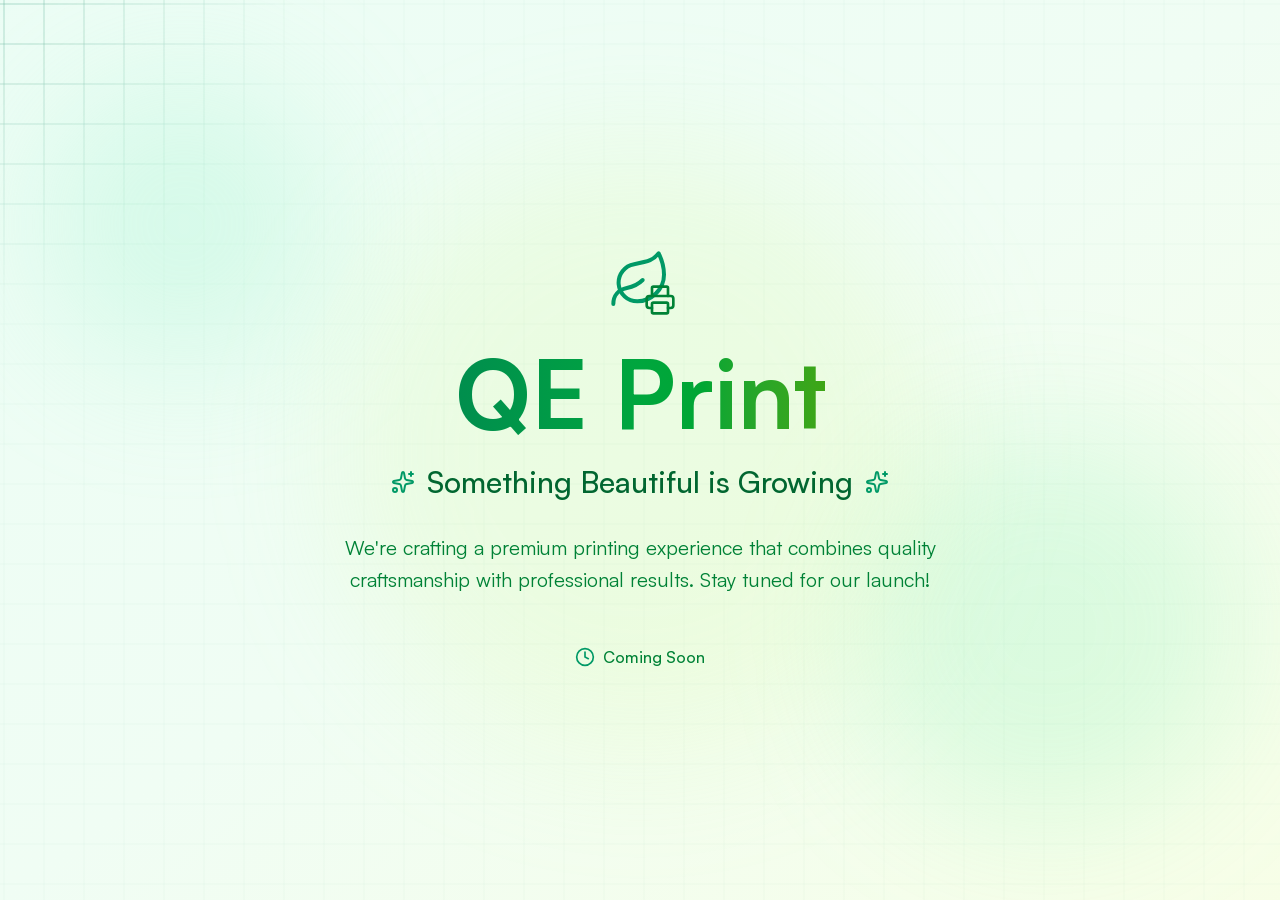
<file: index.html>
<!DOCTYPE html><!--D9mYmktbkfyqSqJ0DmdFS--><html lang="en" class="scroll-smooth"><head><meta charSet="utf-8"/><meta name="viewport" content="width=device-width, initial-scale=1"/><link rel="stylesheet" href="/_next/static/chunks/c8d7bd88db3096dd.css" data-precedence="next"/><link rel="preload" as="script" fetchPriority="low" href="/_next/static/chunks/1d645869f656772d.js"/><script src="/_next/static/chunks/1627bf2f54f2038d.js" async=""></script><script src="/_next/static/chunks/bcd030d5f0fdbe25.js" async=""></script><script src="/_next/static/chunks/0afa5e999b6c353a.js" async=""></script><script src="/_next/static/chunks/turbopack-e3a35864b78aeb66.js" async=""></script><script src="/_next/static/chunks/2f236954d6a65e12.js" async=""></script><script src="/_next/static/chunks/522e7ed7e68ffcae.js" async=""></script><title>TSU - Professional Printing Services</title><meta name="description" content="High-quality printing services for business cards, flyers, banners and more. Fast delivery across Malaysia with quality guarantee."/><meta name="author" content="TSU"/><meta name="keywords" content="printing, business cards, flyers, banners, Malaysia, professional printing, TSU"/><meta name="creator" content="TSU"/><meta name="publisher" content="TSU"/><meta name="robots" content="index, follow"/><meta name="googlebot" content="index, follow, max-video-preview:-1, max-image-preview:large, max-snippet:-1"/><meta name="format-detection" content="telephone=no, address=no, email=no"/><meta property="og:title" content="TSU - Professional Printing Services"/><meta property="og:description" content="High-quality printing services for business cards, flyers, banners and more. Fast delivery across Malaysia."/><meta property="og:locale" content="en_MY"/><meta property="og:type" content="website"/><meta name="twitter:card" content="summary_large_image"/><meta name="twitter:title" content="TSU - Professional Printing Services"/><meta name="twitter:description" content="High-quality printing services for business cards, flyers, banners and more."/><link rel="icon" href="/favicon.ico?favicon.0b3bf435.ico" sizes="256x256" type="image/x-icon"/><script src="/_next/static/chunks/a6dad97d9634a72d.js" noModule=""></script></head><body class="font-body"><div hidden=""><!--$--><!--/$--></div><!--$--><!--/$--><script src="/_next/static/chunks/1d645869f656772d.js" id="_R_" async=""></script><script>(self.__next_f=self.__next_f||[]).push([0])</script><script>self.__next_f.push([1,"1:\"$Sreact.fragment\"\n2:I[39756,[\"/_next/static/chunks/2f236954d6a65e12.js\"],\"default\"]\n3:I[37457,[\"/_next/static/chunks/2f236954d6a65e12.js\"],\"default\"]\n4:I[47257,[\"/_next/static/chunks/2f236954d6a65e12.js\"],\"ClientPageRoot\"]\n5:I[52683,[\"/_next/static/chunks/522e7ed7e68ffcae.js\"],\"default\"]\n8:I[97367,[\"/_next/static/chunks/2f236954d6a65e12.js\"],\"OutletBoundary\"]\n9:\"$Sreact.suspense\"\nb:I[97367,[\"/_next/static/chunks/2f236954d6a65e12.js\"],\"ViewportBoundary\"]\nd:I[97367,[\"/_next/static/chunks/2f236954d6a65e12.js\"],\"MetadataBoundary\"]\nf:I[68027,[],\"default\"]\n:HL[\"/_next/static/chunks/c8d7bd88db3096dd.css\",\"style\"]\n"])</script><script>self.__next_f.push([1,"0:{\"P\":null,\"b\":\"D9mYmktbkfyqSqJ0DmdFS\",\"c\":[\"\",\"\"],\"q\":\"\",\"i\":false,\"f\":[[[\"\",{\"children\":[\"__PAGE__\",{}]},\"$undefined\",\"$undefined\",true],[[\"$\",\"$1\",\"c\",{\"children\":[[[\"$\",\"link\",\"0\",{\"rel\":\"stylesheet\",\"href\":\"/_next/static/chunks/c8d7bd88db3096dd.css\",\"precedence\":\"next\",\"crossOrigin\":\"$undefined\",\"nonce\":\"$undefined\"}]],[\"$\",\"html\",null,{\"lang\":\"en\",\"className\":\"scroll-smooth\",\"children\":[\"$\",\"body\",null,{\"className\":\"font-body\",\"children\":[\"$\",\"$L2\",null,{\"parallelRouterKey\":\"children\",\"error\":\"$undefined\",\"errorStyles\":\"$undefined\",\"errorScripts\":\"$undefined\",\"template\":[\"$\",\"$L3\",null,{}],\"templateStyles\":\"$undefined\",\"templateScripts\":\"$undefined\",\"notFound\":[[[\"$\",\"title\",null,{\"children\":\"404: This page could not be found.\"}],[\"$\",\"div\",null,{\"style\":{\"fontFamily\":\"system-ui,\\\"Segoe UI\\\",Roboto,Helvetica,Arial,sans-serif,\\\"Apple Color Emoji\\\",\\\"Segoe UI Emoji\\\"\",\"height\":\"100vh\",\"textAlign\":\"center\",\"display\":\"flex\",\"flexDirection\":\"column\",\"alignItems\":\"center\",\"justifyContent\":\"center\"},\"children\":[\"$\",\"div\",null,{\"children\":[[\"$\",\"style\",null,{\"dangerouslySetInnerHTML\":{\"__html\":\"body{color:#000;background:#fff;margin:0}.next-error-h1{border-right:1px solid rgba(0,0,0,.3)}@media (prefers-color-scheme:dark){body{color:#fff;background:#000}.next-error-h1{border-right:1px solid rgba(255,255,255,.3)}}\"}}],[\"$\",\"h1\",null,{\"className\":\"next-error-h1\",\"style\":{\"display\":\"inline-block\",\"margin\":\"0 20px 0 0\",\"padding\":\"0 23px 0 0\",\"fontSize\":24,\"fontWeight\":500,\"verticalAlign\":\"top\",\"lineHeight\":\"49px\"},\"children\":404}],[\"$\",\"div\",null,{\"style\":{\"display\":\"inline-block\"},\"children\":[\"$\",\"h2\",null,{\"style\":{\"fontSize\":14,\"fontWeight\":400,\"lineHeight\":\"49px\",\"margin\":0},\"children\":\"This page could not be found.\"}]}]]}]}]],[]],\"forbidden\":\"$undefined\",\"unauthorized\":\"$undefined\"}]}]}]]}],{\"children\":[[\"$\",\"$1\",\"c\",{\"children\":[[\"$\",\"$L4\",null,{\"Component\":\"$5\",\"serverProvidedParams\":{\"searchParams\":{},\"params\":{},\"promises\":[\"$@6\",\"$@7\"]}}],[[\"$\",\"script\",\"script-0\",{\"src\":\"/_next/static/chunks/522e7ed7e68ffcae.js\",\"async\":true,\"nonce\":\"$undefined\"}]],[\"$\",\"$L8\",null,{\"children\":[\"$\",\"$9\",null,{\"name\":\"Next.MetadataOutlet\",\"children\":\"$@a\"}]}]]}],{},null,false,false]},null,false,false],[\"$\",\"$1\",\"h\",{\"children\":[null,[\"$\",\"$Lb\",null,{\"children\":\"$Lc\"}],[\"$\",\"div\",null,{\"hidden\":true,\"children\":[\"$\",\"$Ld\",null,{\"children\":[\"$\",\"$9\",null,{\"name\":\"Next.Metadata\",\"children\":\"$Le\"}]}]}],null]}],false]],\"m\":\"$undefined\",\"G\":[\"$f\",[]],\"S\":true}\n"])</script><script>self.__next_f.push([1,"6:{}\n7:\"$0:f:0:1:1:children:0:props:children:0:props:serverProvidedParams:params\"\n"])</script><script>self.__next_f.push([1,"c:[[\"$\",\"meta\",\"0\",{\"charSet\":\"utf-8\"}],[\"$\",\"meta\",\"1\",{\"name\":\"viewport\",\"content\":\"width=device-width, initial-scale=1\"}]]\n"])</script><script>self.__next_f.push([1,"10:I[27201,[\"/_next/static/chunks/2f236954d6a65e12.js\"],\"IconMark\"]\na:null\n"])</script><script>self.__next_f.push([1,"e:[[\"$\",\"title\",\"0\",{\"children\":\"TSU - Professional Printing Services\"}],[\"$\",\"meta\",\"1\",{\"name\":\"description\",\"content\":\"High-quality printing services for business cards, flyers, banners and more. Fast delivery across Malaysia with quality guarantee.\"}],[\"$\",\"meta\",\"2\",{\"name\":\"author\",\"content\":\"TSU\"}],[\"$\",\"meta\",\"3\",{\"name\":\"keywords\",\"content\":\"printing, business cards, flyers, banners, Malaysia, professional printing, TSU\"}],[\"$\",\"meta\",\"4\",{\"name\":\"creator\",\"content\":\"TSU\"}],[\"$\",\"meta\",\"5\",{\"name\":\"publisher\",\"content\":\"TSU\"}],[\"$\",\"meta\",\"6\",{\"name\":\"robots\",\"content\":\"index, follow\"}],[\"$\",\"meta\",\"7\",{\"name\":\"googlebot\",\"content\":\"index, follow, max-video-preview:-1, max-image-preview:large, max-snippet:-1\"}],[\"$\",\"meta\",\"8\",{\"name\":\"format-detection\",\"content\":\"telephone=no, address=no, email=no\"}],[\"$\",\"meta\",\"9\",{\"property\":\"og:title\",\"content\":\"TSU - Professional Printing Services\"}],[\"$\",\"meta\",\"10\",{\"property\":\"og:description\",\"content\":\"High-quality printing services for business cards, flyers, banners and more. Fast delivery across Malaysia.\"}],[\"$\",\"meta\",\"11\",{\"property\":\"og:locale\",\"content\":\"en_MY\"}],[\"$\",\"meta\",\"12\",{\"property\":\"og:type\",\"content\":\"website\"}],[\"$\",\"meta\",\"13\",{\"name\":\"twitter:card\",\"content\":\"summary_large_image\"}],[\"$\",\"meta\",\"14\",{\"name\":\"twitter:title\",\"content\":\"TSU - Professional Printing Services\"}],[\"$\",\"meta\",\"15\",{\"name\":\"twitter:description\",\"content\":\"High-quality printing services for business cards, flyers, banners and more.\"}],[\"$\",\"link\",\"16\",{\"rel\":\"icon\",\"href\":\"/favicon.ico?favicon.0b3bf435.ico\",\"sizes\":\"256x256\",\"type\":\"image/x-icon\"}],[\"$\",\"$L10\",\"17\",{}]]\n"])</script></body></html>
</file>
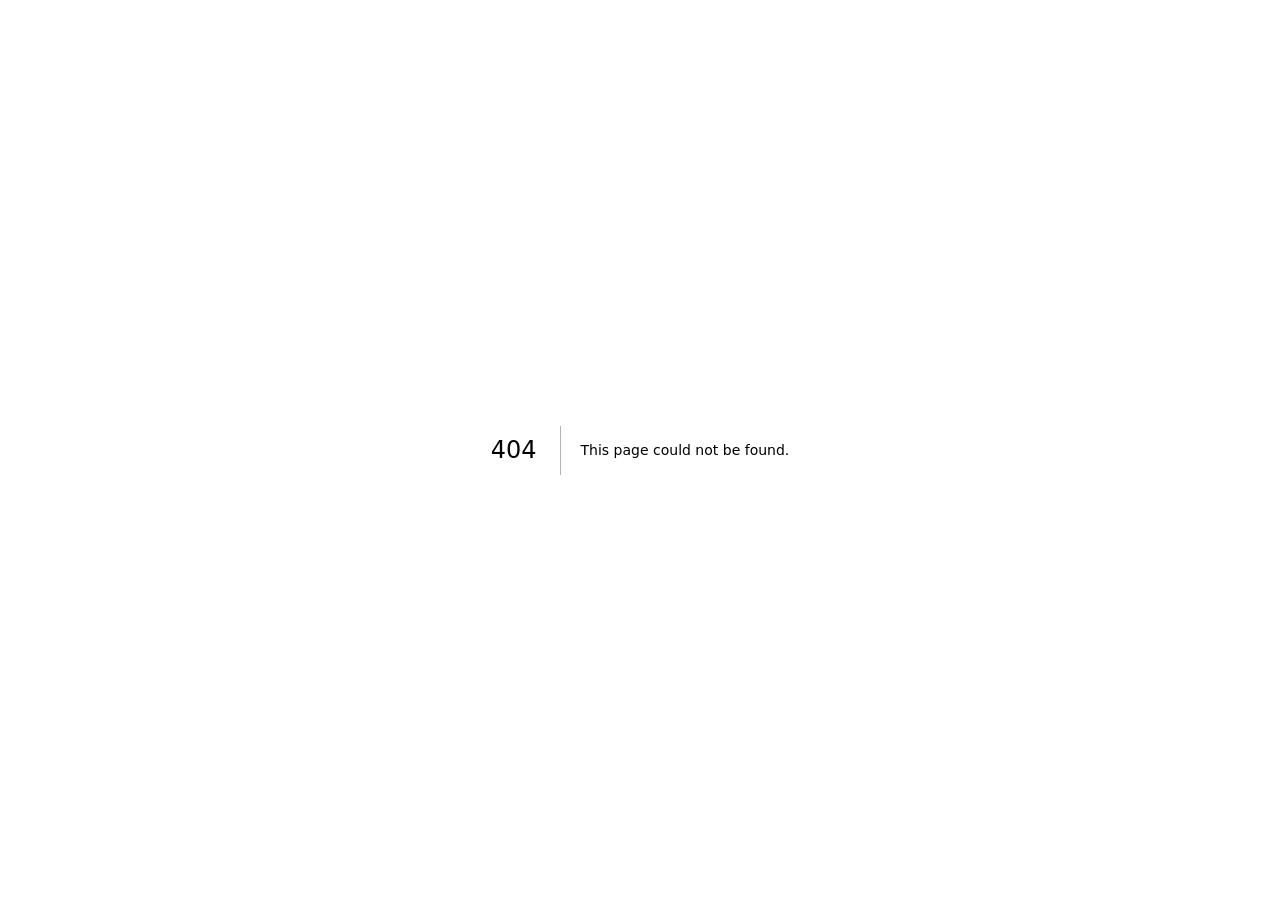
<file: 404/index.html>
<!DOCTYPE html><!--D9mYmktbkfyqSqJ0DmdFS--><html lang="en" class="scroll-smooth"><head><meta charSet="utf-8"/><meta name="viewport" content="width=device-width, initial-scale=1"/><link rel="stylesheet" href="/_next/static/chunks/c8d7bd88db3096dd.css" data-precedence="next"/><link rel="preload" as="script" fetchPriority="low" href="/_next/static/chunks/1d645869f656772d.js"/><script src="/_next/static/chunks/1627bf2f54f2038d.js" async=""></script><script src="/_next/static/chunks/bcd030d5f0fdbe25.js" async=""></script><script src="/_next/static/chunks/0afa5e999b6c353a.js" async=""></script><script src="/_next/static/chunks/turbopack-e3a35864b78aeb66.js" async=""></script><script src="/_next/static/chunks/2f236954d6a65e12.js" async=""></script><meta name="robots" content="noindex"/><title>404: This page could not be found.</title><title>TSU - Professional Printing Services</title><meta name="description" content="High-quality printing services for business cards, flyers, banners and more. Fast delivery across Malaysia with quality guarantee."/><meta name="author" content="TSU"/><meta name="keywords" content="printing, business cards, flyers, banners, Malaysia, professional printing, TSU"/><meta name="creator" content="TSU"/><meta name="publisher" content="TSU"/><meta name="robots" content="index, follow"/><meta name="googlebot" content="index, follow, max-video-preview:-1, max-image-preview:large, max-snippet:-1"/><meta name="format-detection" content="telephone=no, address=no, email=no"/><meta property="og:title" content="TSU - Professional Printing Services"/><meta property="og:description" content="High-quality printing services for business cards, flyers, banners and more. Fast delivery across Malaysia."/><meta property="og:locale" content="en_MY"/><meta property="og:type" content="website"/><meta name="twitter:card" content="summary_large_image"/><meta name="twitter:title" content="TSU - Professional Printing Services"/><meta name="twitter:description" content="High-quality printing services for business cards, flyers, banners and more."/><link rel="icon" href="/favicon.ico?favicon.0b3bf435.ico" sizes="256x256" type="image/x-icon"/><script src="/_next/static/chunks/a6dad97d9634a72d.js" noModule=""></script></head><body class="font-body"><div hidden=""><!--$--><!--/$--></div><div style="font-family:system-ui,&quot;Segoe UI&quot;,Roboto,Helvetica,Arial,sans-serif,&quot;Apple Color Emoji&quot;,&quot;Segoe UI Emoji&quot;;height:100vh;text-align:center;display:flex;flex-direction:column;align-items:center;justify-content:center"><div><style>body{color:#000;background:#fff;margin:0}.next-error-h1{border-right:1px solid rgba(0,0,0,.3)}@media (prefers-color-scheme:dark){body{color:#fff;background:#000}.next-error-h1{border-right:1px solid rgba(255,255,255,.3)}}</style><h1 class="next-error-h1" style="display:inline-block;margin:0 20px 0 0;padding:0 23px 0 0;font-size:24px;font-weight:500;vertical-align:top;line-height:49px">404</h1><div style="display:inline-block"><h2 style="font-size:14px;font-weight:400;line-height:49px;margin:0">This page could not be found.</h2></div></div></div><!--$--><!--/$--><script src="/_next/static/chunks/1d645869f656772d.js" id="_R_" async=""></script><script>(self.__next_f=self.__next_f||[]).push([0])</script><script>self.__next_f.push([1,"1:\"$Sreact.fragment\"\n2:I[39756,[\"/_next/static/chunks/2f236954d6a65e12.js\"],\"default\"]\n3:I[37457,[\"/_next/static/chunks/2f236954d6a65e12.js\"],\"default\"]\n4:I[97367,[\"/_next/static/chunks/2f236954d6a65e12.js\"],\"OutletBoundary\"]\n5:\"$Sreact.suspense\"\n7:I[97367,[\"/_next/static/chunks/2f236954d6a65e12.js\"],\"ViewportBoundary\"]\n9:I[97367,[\"/_next/static/chunks/2f236954d6a65e12.js\"],\"MetadataBoundary\"]\nb:I[68027,[\"/_next/static/chunks/2f236954d6a65e12.js\"],\"default\"]\n:HL[\"/_next/static/chunks/c8d7bd88db3096dd.css\",\"style\"]\n"])</script><script>self.__next_f.push([1,"0:{\"P\":null,\"b\":\"D9mYmktbkfyqSqJ0DmdFS\",\"c\":[\"\",\"_not-found\",\"\"],\"q\":\"\",\"i\":false,\"f\":[[[\"\",{\"children\":[\"/_not-found\",{\"children\":[\"__PAGE__\",{}]}]},\"$undefined\",\"$undefined\",true],[[\"$\",\"$1\",\"c\",{\"children\":[[[\"$\",\"link\",\"0\",{\"rel\":\"stylesheet\",\"href\":\"/_next/static/chunks/c8d7bd88db3096dd.css\",\"precedence\":\"next\",\"crossOrigin\":\"$undefined\",\"nonce\":\"$undefined\"}]],[\"$\",\"html\",null,{\"lang\":\"en\",\"className\":\"scroll-smooth\",\"children\":[\"$\",\"body\",null,{\"className\":\"font-body\",\"children\":[\"$\",\"$L2\",null,{\"parallelRouterKey\":\"children\",\"error\":\"$undefined\",\"errorStyles\":\"$undefined\",\"errorScripts\":\"$undefined\",\"template\":[\"$\",\"$L3\",null,{}],\"templateStyles\":\"$undefined\",\"templateScripts\":\"$undefined\",\"notFound\":[[[\"$\",\"title\",null,{\"children\":\"404: This page could not be found.\"}],[\"$\",\"div\",null,{\"style\":{\"fontFamily\":\"system-ui,\\\"Segoe UI\\\",Roboto,Helvetica,Arial,sans-serif,\\\"Apple Color Emoji\\\",\\\"Segoe UI Emoji\\\"\",\"height\":\"100vh\",\"textAlign\":\"center\",\"display\":\"flex\",\"flexDirection\":\"column\",\"alignItems\":\"center\",\"justifyContent\":\"center\"},\"children\":[\"$\",\"div\",null,{\"children\":[[\"$\",\"style\",null,{\"dangerouslySetInnerHTML\":{\"__html\":\"body{color:#000;background:#fff;margin:0}.next-error-h1{border-right:1px solid rgba(0,0,0,.3)}@media (prefers-color-scheme:dark){body{color:#fff;background:#000}.next-error-h1{border-right:1px solid rgba(255,255,255,.3)}}\"}}],[\"$\",\"h1\",null,{\"className\":\"next-error-h1\",\"style\":{\"display\":\"inline-block\",\"margin\":\"0 20px 0 0\",\"padding\":\"0 23px 0 0\",\"fontSize\":24,\"fontWeight\":500,\"verticalAlign\":\"top\",\"lineHeight\":\"49px\"},\"children\":404}],[\"$\",\"div\",null,{\"style\":{\"display\":\"inline-block\"},\"children\":[\"$\",\"h2\",null,{\"style\":{\"fontSize\":14,\"fontWeight\":400,\"lineHeight\":\"49px\",\"margin\":0},\"children\":\"This page could not be found.\"}]}]]}]}]],[]],\"forbidden\":\"$undefined\",\"unauthorized\":\"$undefined\"}]}]}]]}],{\"children\":[[\"$\",\"$1\",\"c\",{\"children\":[null,[\"$\",\"$L2\",null,{\"parallelRouterKey\":\"children\",\"error\":\"$undefined\",\"errorStyles\":\"$undefined\",\"errorScripts\":\"$undefined\",\"template\":[\"$\",\"$L3\",null,{}],\"templateStyles\":\"$undefined\",\"templateScripts\":\"$undefined\",\"notFound\":\"$undefined\",\"forbidden\":\"$undefined\",\"unauthorized\":\"$undefined\"}]]}],{\"children\":[[\"$\",\"$1\",\"c\",{\"children\":[[[\"$\",\"title\",null,{\"children\":\"404: This page could not be found.\"}],[\"$\",\"div\",null,{\"style\":\"$0:f:0:1:0:props:children:1:props:children:props:children:props:notFound:0:1:props:style\",\"children\":[\"$\",\"div\",null,{\"children\":[[\"$\",\"style\",null,{\"dangerouslySetInnerHTML\":{\"__html\":\"body{color:#000;background:#fff;margin:0}.next-error-h1{border-right:1px solid rgba(0,0,0,.3)}@media (prefers-color-scheme:dark){body{color:#fff;background:#000}.next-error-h1{border-right:1px solid rgba(255,255,255,.3)}}\"}}],[\"$\",\"h1\",null,{\"className\":\"next-error-h1\",\"style\":\"$0:f:0:1:0:props:children:1:props:children:props:children:props:notFound:0:1:props:children:props:children:1:props:style\",\"children\":404}],[\"$\",\"div\",null,{\"style\":\"$0:f:0:1:0:props:children:1:props:children:props:children:props:notFound:0:1:props:children:props:children:2:props:style\",\"children\":[\"$\",\"h2\",null,{\"style\":\"$0:f:0:1:0:props:children:1:props:children:props:children:props:notFound:0:1:props:children:props:children:2:props:children:props:style\",\"children\":\"This page could not be found.\"}]}]]}]}]],null,[\"$\",\"$L4\",null,{\"children\":[\"$\",\"$5\",null,{\"name\":\"Next.MetadataOutlet\",\"children\":\"$@6\"}]}]]}],{},null,false,false]},null,false,false]},null,false,false],[\"$\",\"$1\",\"h\",{\"children\":[[\"$\",\"meta\",null,{\"name\":\"robots\",\"content\":\"noindex\"}],[\"$\",\"$L7\",null,{\"children\":\"$L8\"}],[\"$\",\"div\",null,{\"hidden\":true,\"children\":[\"$\",\"$L9\",null,{\"children\":[\"$\",\"$5\",null,{\"name\":\"Next.Metadata\",\"children\":\"$La\"}]}]}],null]}],false]],\"m\":\"$undefined\",\"G\":[\"$b\",\"$undefined\"],\"S\":true}\n"])</script><script>self.__next_f.push([1,"8:[[\"$\",\"meta\",\"0\",{\"charSet\":\"utf-8\"}],[\"$\",\"meta\",\"1\",{\"name\":\"viewport\",\"content\":\"width=device-width, initial-scale=1\"}]]\n"])</script><script>self.__next_f.push([1,"c:I[27201,[\"/_next/static/chunks/2f236954d6a65e12.js\"],\"IconMark\"]\n6:null\n"])</script><script>self.__next_f.push([1,"a:[[\"$\",\"title\",\"0\",{\"children\":\"TSU - Professional Printing Services\"}],[\"$\",\"meta\",\"1\",{\"name\":\"description\",\"content\":\"High-quality printing services for business cards, flyers, banners and more. Fast delivery across Malaysia with quality guarantee.\"}],[\"$\",\"meta\",\"2\",{\"name\":\"author\",\"content\":\"TSU\"}],[\"$\",\"meta\",\"3\",{\"name\":\"keywords\",\"content\":\"printing, business cards, flyers, banners, Malaysia, professional printing, TSU\"}],[\"$\",\"meta\",\"4\",{\"name\":\"creator\",\"content\":\"TSU\"}],[\"$\",\"meta\",\"5\",{\"name\":\"publisher\",\"content\":\"TSU\"}],[\"$\",\"meta\",\"6\",{\"name\":\"robots\",\"content\":\"index, follow\"}],[\"$\",\"meta\",\"7\",{\"name\":\"googlebot\",\"content\":\"index, follow, max-video-preview:-1, max-image-preview:large, max-snippet:-1\"}],[\"$\",\"meta\",\"8\",{\"name\":\"format-detection\",\"content\":\"telephone=no, address=no, email=no\"}],[\"$\",\"meta\",\"9\",{\"property\":\"og:title\",\"content\":\"TSU - Professional Printing Services\"}],[\"$\",\"meta\",\"10\",{\"property\":\"og:description\",\"content\":\"High-quality printing services for business cards, flyers, banners and more. Fast delivery across Malaysia.\"}],[\"$\",\"meta\",\"11\",{\"property\":\"og:locale\",\"content\":\"en_MY\"}],[\"$\",\"meta\",\"12\",{\"property\":\"og:type\",\"content\":\"website\"}],[\"$\",\"meta\",\"13\",{\"name\":\"twitter:card\",\"content\":\"summary_large_image\"}],[\"$\",\"meta\",\"14\",{\"name\":\"twitter:title\",\"content\":\"TSU - Professional Printing Services\"}],[\"$\",\"meta\",\"15\",{\"name\":\"twitter:description\",\"content\":\"High-quality printing services for business cards, flyers, banners and more.\"}],[\"$\",\"link\",\"16\",{\"rel\":\"icon\",\"href\":\"/favicon.ico?favicon.0b3bf435.ico\",\"sizes\":\"256x256\",\"type\":\"image/x-icon\"}],[\"$\",\"$Lc\",\"17\",{}]]\n"])</script></body></html>
</file>
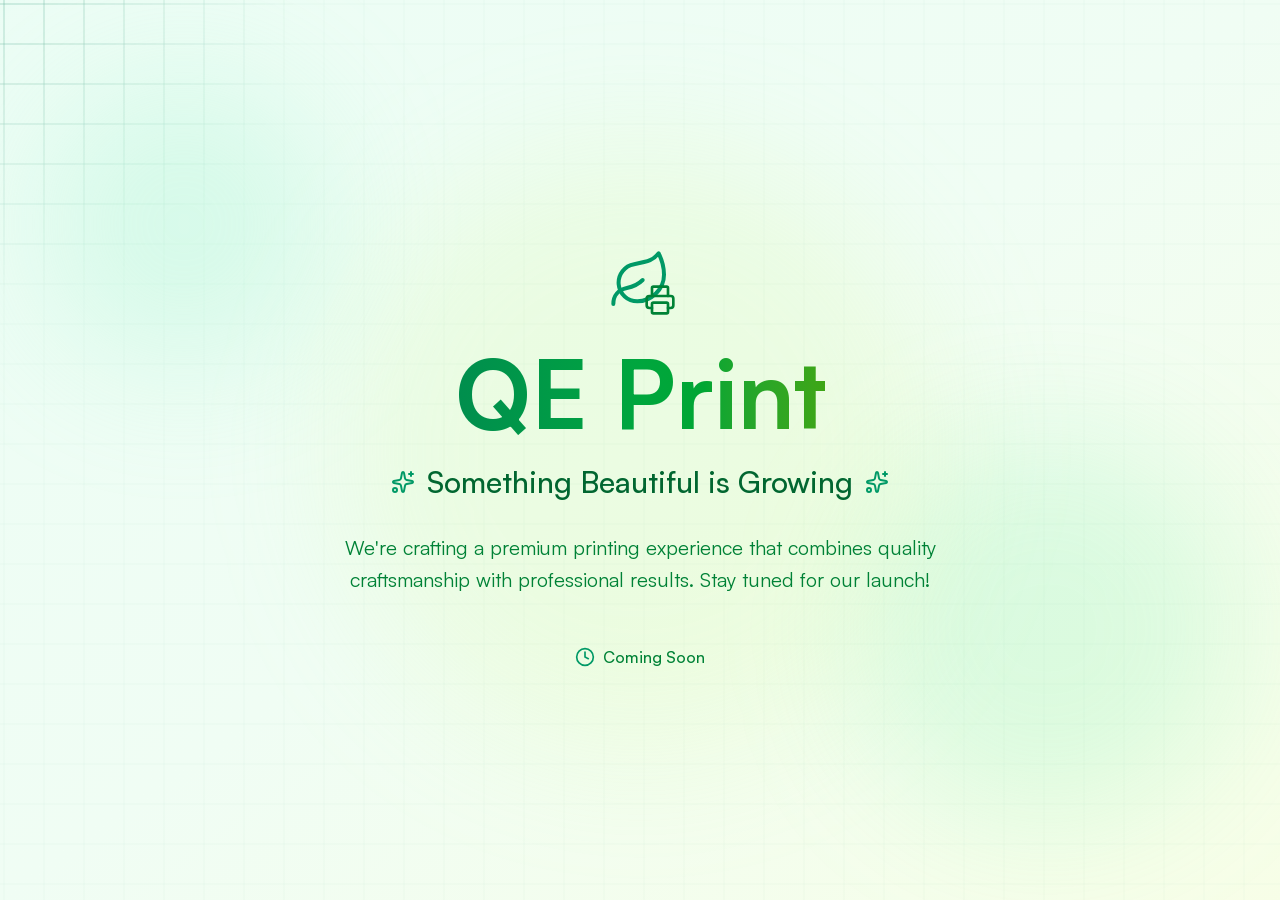
<file: staytuned/index.html>
<!DOCTYPE html><!--D9mYmktbkfyqSqJ0DmdFS--><html lang="en" class="scroll-smooth"><head><meta charSet="utf-8"/><meta name="viewport" content="width=device-width, initial-scale=1"/><link rel="stylesheet" href="/_next/static/chunks/c8d7bd88db3096dd.css" data-precedence="next"/><link rel="preload" as="script" fetchPriority="low" href="/_next/static/chunks/1d645869f656772d.js"/><script src="/_next/static/chunks/1627bf2f54f2038d.js" async=""></script><script src="/_next/static/chunks/bcd030d5f0fdbe25.js" async=""></script><script src="/_next/static/chunks/0afa5e999b6c353a.js" async=""></script><script src="/_next/static/chunks/turbopack-e3a35864b78aeb66.js" async=""></script><script src="/_next/static/chunks/2f236954d6a65e12.js" async=""></script><script src="/_next/static/chunks/2935d72114609181.js" async=""></script><script src="/_next/static/chunks/50844c4c225f235b.js" async=""></script><title>QE Print — Coming Soon</title><meta name="description" content="Premium printing services coming soon. Quality craftsmanship with fast turnaround. Stay tuned for our launch."/><meta name="author" content="QE Print"/><meta name="keywords" content="printing, premium printing, business cards, flyers, Malaysia, QE Print"/><meta name="creator" content="QE Print"/><meta name="publisher" content="QE Print"/><meta name="robots" content="index, follow"/><meta name="format-detection" content="telephone=no, address=no, email=no"/><meta property="og:title" content="QE Print — Coming Soon"/><meta property="og:description" content="Premium printing services coming soon. Quality craftsmanship with fast turnaround."/><meta property="og:locale" content="en_MY"/><meta property="og:type" content="website"/><meta name="twitter:card" content="summary_large_image"/><meta name="twitter:title" content="QE Print — Coming Soon"/><meta name="twitter:description" content="Premium printing services coming soon. Quality craftsmanship with fast turnaround."/><link rel="icon" href="/favicon.ico?favicon.0b3bf435.ico" sizes="256x256" type="image/x-icon"/><script src="/_next/static/chunks/a6dad97d9634a72d.js" noModule=""></script></head><body class="font-body"><div hidden=""><!--$--><!--/$--></div><div class="min-h-screen bg-gradient-to-br from-emerald-50 via-green-50 to-lime-50"><section class="relative min-h-screen flex items-center justify-center overflow-hidden px-4 pt-16"><div class="absolute inset-0 z-0 opacity-[0.07] text-emerald-700"><svg class="w-full h-full"><defs><pattern id="staytuned-grid" width="40" height="40" patternUnits="userSpaceOnUse" x="0" y="0"><path d="M 40 0 L 0 0 0 40" fill="none" stroke="currentColor" stroke-width="1"></path></pattern></defs><rect width="100%" height="100%" fill="url(#staytuned-grid)"></rect></svg></div><div class="absolute inset-0 z-0 opacity-50 text-emerald-600" style="mask-image:radial-gradient(300px circle at 0px 0px, black, transparent);-webkit-mask-image:radial-gradient(300px circle at 0px 0px, black, transparent)"><svg class="w-full h-full"><defs><pattern id="staytuned-grid" width="40" height="40" patternUnits="userSpaceOnUse" x="0" y="0"><path d="M 40 0 L 0 0 0 40" fill="none" stroke="currentColor" stroke-width="1"></path></pattern></defs><rect width="100%" height="100%" fill="url(#staytuned-grid)"></rect></svg></div><div class="absolute inset-0 pointer-events-none z-0"><div class="absolute top-20 left-10 w-72 h-72 bg-emerald-200/30 rounded-full blur-3xl animate-pulse"></div><div class="absolute bottom-20 right-10 w-96 h-96 bg-green-300/20 rounded-full blur-3xl animate-pulse delay-1000"></div><div class="absolute top-1/2 left-1/2 transform -translate-x-1/2 -translate-y-1/2 w-[600px] h-[600px] bg-lime-200/20 rounded-full blur-3xl"></div></div><div class="relative z-10 max-w-6xl mx-auto text-center"><div class="flex items-center justify-center mb-8 space-x-3"><div class="relative"><svg xmlns="http://www.w3.org/2000/svg" width="24" height="24" viewBox="0 0 24 24" fill="none" stroke="currentColor" stroke-width="1.5" stroke-linecap="round" stroke-linejoin="round" class="lucide lucide-leaf w-16 h-16 text-emerald-600" aria-hidden="true"><path d="M11 20A7 7 0 0 1 9.8 6.1C15.5 5 17 4.48 19 2c1 2 2 4.18 2 8 0 5.5-4.78 10-10 10Z"></path><path d="M2 21c0-3 1.85-5.36 5.08-6C9.5 14.52 12 13 13 12"></path></svg><svg xmlns="http://www.w3.org/2000/svg" width="24" height="24" viewBox="0 0 24 24" fill="none" stroke="currentColor" stroke-width="2" stroke-linecap="round" stroke-linejoin="round" class="lucide lucide-printer w-8 h-8 text-green-700 absolute -bottom-1 -right-1" aria-hidden="true"><path d="M6 18H4a2 2 0 0 1-2-2v-5a2 2 0 0 1 2-2h16a2 2 0 0 1 2 2v5a2 2 0 0 1-2 2h-2"></path><path d="M6 9V3a1 1 0 0 1 1-1h10a1 1 0 0 1 1 1v6"></path><rect x="6" y="14" width="12" height="8" rx="1"></rect></svg></div></div><h1 class="text-7xl md:text-8xl font-bold mb-6 bg-gradient-to-r from-emerald-700 via-green-600 to-lime-600 bg-clip-text text-transparent">QE Print</h1><div class="flex items-center justify-center space-x-3 mb-8"><svg xmlns="http://www.w3.org/2000/svg" width="24" height="24" viewBox="0 0 24 24" fill="none" stroke="currentColor" stroke-width="2" stroke-linecap="round" stroke-linejoin="round" class="lucide lucide-sparkles w-6 h-6 text-emerald-600 animate-pulse" aria-hidden="true"><path d="M11.017 2.814a1 1 0 0 1 1.966 0l1.051 5.558a2 2 0 0 0 1.594 1.594l5.558 1.051a1 1 0 0 1 0 1.966l-5.558 1.051a2 2 0 0 0-1.594 1.594l-1.051 5.558a1 1 0 0 1-1.966 0l-1.051-5.558a2 2 0 0 0-1.594-1.594l-5.558-1.051a1 1 0 0 1 0-1.966l5.558-1.051a2 2 0 0 0 1.594-1.594z"></path><path d="M20 2v4"></path><path d="M22 4h-4"></path><circle cx="4" cy="20" r="2"></circle></svg><p class="text-2xl md:text-3xl text-green-800 font-medium">Something Beautiful is Growing</p><svg xmlns="http://www.w3.org/2000/svg" width="24" height="24" viewBox="0 0 24 24" fill="none" stroke="currentColor" stroke-width="2" stroke-linecap="round" stroke-linejoin="round" class="lucide lucide-sparkles w-6 h-6 text-emerald-600 animate-pulse" aria-hidden="true"><path d="M11.017 2.814a1 1 0 0 1 1.966 0l1.051 5.558a2 2 0 0 0 1.594 1.594l5.558 1.051a1 1 0 0 1 0 1.966l-5.558 1.051a2 2 0 0 0-1.594 1.594l-1.051 5.558a1 1 0 0 1-1.966 0l-1.051-5.558a2 2 0 0 0-1.594-1.594l-5.558-1.051a1 1 0 0 1 0-1.966l5.558-1.051a2 2 0 0 0 1.594-1.594z"></path><path d="M20 2v4"></path><path d="M22 4h-4"></path><circle cx="4" cy="20" r="2"></circle></svg></div><p class="text-lg md:text-xl text-green-700 mb-12 max-w-2xl mx-auto leading-relaxed">We&#x27;re crafting a premium printing experience that combines quality craftsmanship with professional results. Stay tuned for our launch!</p><div class="flex items-center justify-center space-x-2 mb-12"><svg xmlns="http://www.w3.org/2000/svg" width="24" height="24" viewBox="0 0 24 24" fill="none" stroke="currentColor" stroke-width="2" stroke-linecap="round" stroke-linejoin="round" class="lucide lucide-clock w-5 h-5 text-emerald-600" aria-hidden="true"><path d="M12 6v6l4 2"></path><circle cx="12" cy="12" r="10"></circle></svg><span class="text-green-700 font-medium">Coming Soon</span></div></div></section></div><!--$--><!--/$--><script src="/_next/static/chunks/1d645869f656772d.js" id="_R_" async=""></script><script>(self.__next_f=self.__next_f||[]).push([0])</script><script>self.__next_f.push([1,"1:\"$Sreact.fragment\"\n2:I[39756,[\"/_next/static/chunks/2f236954d6a65e12.js\"],\"default\"]\n3:I[37457,[\"/_next/static/chunks/2f236954d6a65e12.js\"],\"default\"]\n4:I[47257,[\"/_next/static/chunks/2f236954d6a65e12.js\"],\"ClientPageRoot\"]\n5:I[8593,[\"/_next/static/chunks/2935d72114609181.js\",\"/_next/static/chunks/50844c4c225f235b.js\"],\"default\"]\n8:I[97367,[\"/_next/static/chunks/2f236954d6a65e12.js\"],\"OutletBoundary\"]\n9:\"$Sreact.suspense\"\nb:I[97367,[\"/_next/static/chunks/2f236954d6a65e12.js\"],\"ViewportBoundary\"]\nd:I[97367,[\"/_next/static/chunks/2f236954d6a65e12.js\"],\"MetadataBoundary\"]\nf:I[68027,[],\"default\"]\n:HL[\"/_next/static/chunks/c8d7bd88db3096dd.css\",\"style\"]\n"])</script><script>self.__next_f.push([1,"0:{\"P\":null,\"b\":\"D9mYmktbkfyqSqJ0DmdFS\",\"c\":[\"\",\"staytuned\",\"\"],\"q\":\"\",\"i\":false,\"f\":[[[\"\",{\"children\":[\"staytuned\",{\"children\":[\"__PAGE__\",{}]}]},\"$undefined\",\"$undefined\",true],[[\"$\",\"$1\",\"c\",{\"children\":[[[\"$\",\"link\",\"0\",{\"rel\":\"stylesheet\",\"href\":\"/_next/static/chunks/c8d7bd88db3096dd.css\",\"precedence\":\"next\",\"crossOrigin\":\"$undefined\",\"nonce\":\"$undefined\"}]],[\"$\",\"html\",null,{\"lang\":\"en\",\"className\":\"scroll-smooth\",\"children\":[\"$\",\"body\",null,{\"className\":\"font-body\",\"children\":[\"$\",\"$L2\",null,{\"parallelRouterKey\":\"children\",\"error\":\"$undefined\",\"errorStyles\":\"$undefined\",\"errorScripts\":\"$undefined\",\"template\":[\"$\",\"$L3\",null,{}],\"templateStyles\":\"$undefined\",\"templateScripts\":\"$undefined\",\"notFound\":[[[\"$\",\"title\",null,{\"children\":\"404: This page could not be found.\"}],[\"$\",\"div\",null,{\"style\":{\"fontFamily\":\"system-ui,\\\"Segoe UI\\\",Roboto,Helvetica,Arial,sans-serif,\\\"Apple Color Emoji\\\",\\\"Segoe UI Emoji\\\"\",\"height\":\"100vh\",\"textAlign\":\"center\",\"display\":\"flex\",\"flexDirection\":\"column\",\"alignItems\":\"center\",\"justifyContent\":\"center\"},\"children\":[\"$\",\"div\",null,{\"children\":[[\"$\",\"style\",null,{\"dangerouslySetInnerHTML\":{\"__html\":\"body{color:#000;background:#fff;margin:0}.next-error-h1{border-right:1px solid rgba(0,0,0,.3)}@media (prefers-color-scheme:dark){body{color:#fff;background:#000}.next-error-h1{border-right:1px solid rgba(255,255,255,.3)}}\"}}],[\"$\",\"h1\",null,{\"className\":\"next-error-h1\",\"style\":{\"display\":\"inline-block\",\"margin\":\"0 20px 0 0\",\"padding\":\"0 23px 0 0\",\"fontSize\":24,\"fontWeight\":500,\"verticalAlign\":\"top\",\"lineHeight\":\"49px\"},\"children\":404}],[\"$\",\"div\",null,{\"style\":{\"display\":\"inline-block\"},\"children\":[\"$\",\"h2\",null,{\"style\":{\"fontSize\":14,\"fontWeight\":400,\"lineHeight\":\"49px\",\"margin\":0},\"children\":\"This page could not be found.\"}]}]]}]}]],[]],\"forbidden\":\"$undefined\",\"unauthorized\":\"$undefined\"}]}]}]]}],{\"children\":[[\"$\",\"$1\",\"c\",{\"children\":[null,[\"$\",\"$L2\",null,{\"parallelRouterKey\":\"children\",\"error\":\"$undefined\",\"errorStyles\":\"$undefined\",\"errorScripts\":\"$undefined\",\"template\":[\"$\",\"$L3\",null,{}],\"templateStyles\":\"$undefined\",\"templateScripts\":\"$undefined\",\"notFound\":\"$undefined\",\"forbidden\":\"$undefined\",\"unauthorized\":\"$undefined\"}]]}],{\"children\":[[\"$\",\"$1\",\"c\",{\"children\":[[\"$\",\"$L4\",null,{\"Component\":\"$5\",\"serverProvidedParams\":{\"searchParams\":{},\"params\":{},\"promises\":[\"$@6\",\"$@7\"]}}],[[\"$\",\"script\",\"script-0\",{\"src\":\"/_next/static/chunks/2935d72114609181.js\",\"async\":true,\"nonce\":\"$undefined\"}],[\"$\",\"script\",\"script-1\",{\"src\":\"/_next/static/chunks/50844c4c225f235b.js\",\"async\":true,\"nonce\":\"$undefined\"}]],[\"$\",\"$L8\",null,{\"children\":[\"$\",\"$9\",null,{\"name\":\"Next.MetadataOutlet\",\"children\":\"$@a\"}]}]]}],{},null,false,false]},null,false,false]},null,false,false],[\"$\",\"$1\",\"h\",{\"children\":[null,[\"$\",\"$Lb\",null,{\"children\":\"$Lc\"}],[\"$\",\"div\",null,{\"hidden\":true,\"children\":[\"$\",\"$Ld\",null,{\"children\":[\"$\",\"$9\",null,{\"name\":\"Next.Metadata\",\"children\":\"$Le\"}]}]}],null]}],false]],\"m\":\"$undefined\",\"G\":[\"$f\",[]],\"S\":true}\n"])</script><script>self.__next_f.push([1,"6:{}\n7:\"$0:f:0:1:1:children:1:children:0:props:children:0:props:serverProvidedParams:params\"\n"])</script><script>self.__next_f.push([1,"c:[[\"$\",\"meta\",\"0\",{\"charSet\":\"utf-8\"}],[\"$\",\"meta\",\"1\",{\"name\":\"viewport\",\"content\":\"width=device-width, initial-scale=1\"}]]\n"])</script><script>self.__next_f.push([1,"10:I[27201,[\"/_next/static/chunks/2f236954d6a65e12.js\"],\"IconMark\"]\na:null\n"])</script><script>self.__next_f.push([1,"e:[[\"$\",\"title\",\"0\",{\"children\":\"QE Print — Coming Soon\"}],[\"$\",\"meta\",\"1\",{\"name\":\"description\",\"content\":\"Premium printing services coming soon. Quality craftsmanship with fast turnaround. Stay tuned for our launch.\"}],[\"$\",\"meta\",\"2\",{\"name\":\"author\",\"content\":\"QE Print\"}],[\"$\",\"meta\",\"3\",{\"name\":\"keywords\",\"content\":\"printing, premium printing, business cards, flyers, Malaysia, QE Print\"}],[\"$\",\"meta\",\"4\",{\"name\":\"creator\",\"content\":\"QE Print\"}],[\"$\",\"meta\",\"5\",{\"name\":\"publisher\",\"content\":\"QE Print\"}],[\"$\",\"meta\",\"6\",{\"name\":\"robots\",\"content\":\"index, follow\"}],[\"$\",\"meta\",\"7\",{\"name\":\"format-detection\",\"content\":\"telephone=no, address=no, email=no\"}],[\"$\",\"meta\",\"8\",{\"property\":\"og:title\",\"content\":\"QE Print — Coming Soon\"}],[\"$\",\"meta\",\"9\",{\"property\":\"og:description\",\"content\":\"Premium printing services coming soon. Quality craftsmanship with fast turnaround.\"}],[\"$\",\"meta\",\"10\",{\"property\":\"og:locale\",\"content\":\"en_MY\"}],[\"$\",\"meta\",\"11\",{\"property\":\"og:type\",\"content\":\"website\"}],[\"$\",\"meta\",\"12\",{\"name\":\"twitter:card\",\"content\":\"summary_large_image\"}],[\"$\",\"meta\",\"13\",{\"name\":\"twitter:title\",\"content\":\"QE Print — Coming Soon\"}],[\"$\",\"meta\",\"14\",{\"name\":\"twitter:description\",\"content\":\"Premium printing services coming soon. Quality craftsmanship with fast turnaround.\"}],[\"$\",\"link\",\"15\",{\"rel\":\"icon\",\"href\":\"/favicon.ico?favicon.0b3bf435.ico\",\"sizes\":\"256x256\",\"type\":\"image/x-icon\"}],[\"$\",\"$L10\",\"16\",{}]]\n"])</script></body></html>
</file>
<file: _next/static/chunks/c8d7bd88db3096dd.css>
@layer properties{@supports (((-webkit-hyphens:none)) and (not (margin-trim:inline))) or ((-moz-orient:inline) and (not (color:rgb(from red r g b)))){*,:before,:after,::backdrop{--tw-translate-x:0;--tw-translate-y:0;--tw-translate-z:0;--tw-rotate-x:initial;--tw-rotate-y:initial;--tw-rotate-z:initial;--tw-skew-x:initial;--tw-skew-y:initial;--tw-space-y-reverse:0;--tw-space-x-reverse:0;--tw-border-style:solid;--tw-gradient-position:initial;--tw-gradient-from:#0000;--tw-gradient-via:#0000;--tw-gradient-to:#0000;--tw-gradient-stops:initial;--tw-gradient-via-stops:initial;--tw-gradient-from-position:0%;--tw-gradient-via-position:50%;--tw-gradient-to-position:100%;--tw-leading:initial;--tw-font-weight:initial;--tw-tracking:initial;--tw-shadow:0 0 #0000;--tw-shadow-color:initial;--tw-shadow-alpha:100%;--tw-inset-shadow:0 0 #0000;--tw-inset-shadow-color:initial;--tw-inset-shadow-alpha:100%;--tw-ring-color:initial;--tw-ring-shadow:0 0 #0000;--tw-inset-ring-color:initial;--tw-inset-ring-shadow:0 0 #0000;--tw-ring-inset:initial;--tw-ring-offset-width:0px;--tw-ring-offset-color:#fff;--tw-ring-offset-shadow:0 0 #0000;--tw-outline-style:solid;--tw-blur:initial;--tw-brightness:initial;--tw-contrast:initial;--tw-grayscale:initial;--tw-hue-rotate:initial;--tw-invert:initial;--tw-opacity:initial;--tw-saturate:initial;--tw-sepia:initial;--tw-drop-shadow:initial;--tw-drop-shadow-color:initial;--tw-drop-shadow-alpha:100%;--tw-drop-shadow-size:initial;--tw-backdrop-blur:initial;--tw-backdrop-brightness:initial;--tw-backdrop-contrast:initial;--tw-backdrop-grayscale:initial;--tw-backdrop-hue-rotate:initial;--tw-backdrop-invert:initial;--tw-backdrop-opacity:initial;--tw-backdrop-saturate:initial;--tw-backdrop-sepia:initial;--tw-duration:initial}}}@layer theme{:root,:host{--font-sans:ui-sans-serif,system-ui,sans-serif,"Apple Color Emoji","Segoe UI Emoji","Segoe UI Symbol","Noto Color Emoji";--font-mono:ui-monospace,SFMono-Regular,Menlo,Monaco,Consolas,"Liberation Mono","Courier New",monospace;--color-red-50:#fef2f2;--color-red-200:#ffcaca;--color-red-500:#fb2c36;--color-red-600:#e40014;--color-red-700:#bf000f;--color-orange-50:#fff7ed;--color-orange-100:#ffedd5;--color-orange-500:#fe6e00;--color-orange-700:#c53c00;--color-amber-50:#fffbeb;--color-amber-200:#fee685;--color-amber-700:#b75000;--color-yellow-500:#edb200;--color-lime-50:#f7fee7;--color-lime-100:#ecfcca;--color-lime-200:#d8f999;--color-lime-600:#62a400;--color-green-50:#f0fdf4;--color-green-100:#dcfce7;--color-green-200:#b9f8cf;--color-green-300:#7bf1a8;--color-green-500:#00c758;--color-green-600:#00a544;--color-green-700:#008138;--color-green-800:#016630;--color-green-900:#0d542b;--color-emerald-50:#ecfdf5;--color-emerald-100:#d0fae5;--color-emerald-200:#a4f4cf;--color-emerald-300:#5ee9b5;--color-emerald-400:#00d294;--color-emerald-600:#009767;--color-emerald-700:#007956;--color-emerald-900:#004e3b;--color-blue-50:#eff6ff;--color-blue-100:#dbeafe;--color-blue-400:#54a2ff;--color-blue-500:#3080ff;--color-blue-600:#155dfc;--color-purple-500:#ac4bff;--color-purple-600:#9810fa;--color-slate-50:#f8fafc;--color-slate-700:#314158;--color-slate-900:#0f172b;--color-gray-50:#f9fafb;--color-gray-100:#f3f4f6;--color-gray-200:#e5e7eb;--color-gray-300:#d1d5dc;--color-gray-400:#99a1af;--color-gray-500:#6a7282;--color-gray-600:#4a5565;--color-gray-700:#364153;--color-gray-800:#1e2939;--color-gray-900:#101828;--color-gray-950:#030712;--color-white:#fff;--spacing:.25rem;--container-md:28rem;--container-2xl:42rem;--container-4xl:56rem;--container-6xl:72rem;--text-xs:.75rem;--text-xs--line-height:calc(1/.75);--text-sm:.875rem;--text-sm--line-height:calc(1.25/.875);--text-lg:1.125rem;--text-lg--line-height:calc(1.75/1.125);--text-xl:1.25rem;--text-xl--line-height:calc(1.75/1.25);--text-2xl:1.5rem;--text-2xl--line-height:calc(2/1.5);--text-3xl:1.875rem;--text-3xl--line-height:calc(2.25/1.875);--text-4xl:2.25rem;--text-4xl--line-height:calc(2.5/2.25);--text-5xl:3rem;--text-5xl--line-height:1;--text-7xl:4.5rem;--text-7xl--line-height:1;--text-8xl:6rem;--text-8xl--line-height:1;--font-weight-normal:400;--font-weight-medium:500;--font-weight-semibold:600;--font-weight-bold:700;--tracking-tight:-.025em;--leading-tight:1.25;--leading-relaxed:1.625;--radius-md:.375rem;--radius-lg:.75rem;--radius-xl:.75rem;--radius-2xl:1rem;--animate-spin:spin 1s linear infinite;--animate-pulse:pulse 2s cubic-bezier(.4,0,.6,1)infinite;--blur-sm:8px;--blur-3xl:64px;--default-transition-duration:.15s;--default-transition-timing-function:cubic-bezier(.4,0,.2,1);--default-font-family:var(--font-sans);--default-mono-font-family:var(--font-mono);--radius:.5rem;--color-primary:#0f172a;--color-primary-light:#1e293b;--color-accent:#f97316;--color-accent-dark:#ea580c}@supports (color:lab(0% 0 0)){:root,:host{--color-red-50:lab(96.5005% 4.18508 1.52328);--color-red-200:lab(86.017% 19.8815 7.75869);--color-red-500:lab(55.4814% 75.0732 48.8528);--color-red-600:lab(48.4493% 77.4328 61.5452);--color-red-700:lab(40.4273% 67.2623 53.7441);--color-orange-50:lab(97.7008% 1.53735 5.90649);--color-orange-100:lab(94.7127% 3.58394 14.3151);--color-orange-500:lab(64.272% 57.1788 90.3583);--color-orange-700:lab(46.4615% 57.7275 70.8507);--color-amber-50:lab(98.6252% -.635922 8.42309);--color-amber-200:lab(91.7203% -.505269 49.9084);--color-amber-700:lab(47.2709% 42.9082 69.2966);--color-yellow-500:lab(76.3898% 14.5258 98.4589);--color-lime-50:lab(98.7039% -5.32573 10.2149);--color-lime-100:lab(96.8662% -11.7133 22.0854);--color-lime-200:lab(94.0718% -22.5338 42.5238);--color-lime-600:lab(61.1055% -41.0235 73.1483);--color-green-50:lab(98.1563% -5.60117 2.75915);--color-green-100:lab(96.1861% -13.8464 6.52365);--color-green-200:lab(92.4222% -26.4702 12.9427);--color-green-300:lab(86.9953% -47.2691 25.0054);--color-green-500:lab(70.5521% -66.5147 45.8073);--color-green-600:lab(59.0978% -58.6621 41.2579);--color-green-700:lab(47.0329% -47.0239 31.4788);--color-green-800:lab(37.4616% -36.7971 22.9692);--color-green-900:lab(30.797% -29.6927 17.382);--color-emerald-50:lab(97.8462% -6.94966 1.85487);--color-emerald-100:lab(94.9004% -17.0769 5.63836);--color-emerald-200:lab(90.2247% -31.039 9.47084);--color-emerald-300:lab(83.9203% -48.7124 13.8849);--color-emerald-400:lab(75.0771% -60.7313 19.4147);--color-emerald-600:lab(55.0481% -49.9246 15.93);--color-emerald-700:lab(44.4871% -41.0396 11.0361);--color-emerald-900:lab(28.8637% -26.9249 5.45986);--color-blue-50:lab(96.492% -1.14644 -5.11479);--color-blue-100:lab(92.0301% -2.24757 -11.6453);--color-blue-400:lab(65.0361% -1.42065 -56.9802);--color-blue-500:lab(54.1736% 13.3369 -74.6839);--color-blue-600:lab(44.0605% 29.0279 -86.0352);--color-purple-500:lab(52.0183% 66.11 -78.2316);--color-purple-600:lab(43.0295% 75.21 -86.5669);--color-slate-50:lab(98.1434% -.369519 -1.05966);--color-slate-700:lab(26.9569% -1.47016 -15.6993);--color-slate-900:lab(7.78673% 1.82345 -15.0537);--color-gray-50:lab(98.2596% -.247031 -.706708);--color-gray-100:lab(96.1596% -.0823438 -1.13575);--color-gray-200:lab(91.6229% -.159115 -2.26791);--color-gray-300:lab(85.1236% -.612259 -3.7138);--color-gray-400:lab(65.9269% -.832707 -8.17473);--color-gray-500:lab(47.7841% -.393182 -10.0268);--color-gray-600:lab(35.6337% -1.58697 -10.8425);--color-gray-700:lab(27.1134% -.956401 -12.3224);--color-gray-800:lab(16.1051% -1.18239 -11.7533);--color-gray-900:lab(8.11897% .811279 -12.254);--color-gray-950:lab(1.90334% .278696 -5.48866)}}}@layer base{*,:after,:before,::backdrop{box-sizing:border-box;border:0 solid;margin:0;padding:0}::file-selector-button{box-sizing:border-box;border:0 solid;margin:0;padding:0}html,:host{-webkit-text-size-adjust:100%;tab-size:4;line-height:1.5;font-family:var(--default-font-family,ui-sans-serif,system-ui,sans-serif,"Apple Color Emoji","Segoe UI Emoji","Segoe UI Symbol","Noto Color Emoji");font-feature-settings:var(--default-font-feature-settings,normal);font-variation-settings:var(--default-font-variation-settings,normal);-webkit-tap-highlight-color:transparent}hr{height:0;color:inherit;border-top-width:1px}abbr:where([title]){-webkit-text-decoration:underline dotted;text-decoration:underline dotted}h1,h2,h3,h4,h5,h6{font-size:inherit;font-weight:inherit}a{color:inherit;-webkit-text-decoration:inherit;-webkit-text-decoration:inherit;-webkit-text-decoration:inherit;-webkit-text-decoration:inherit;text-decoration:inherit}b,strong{font-weight:bolder}code,kbd,samp,pre{font-family:var(--default-mono-font-family,ui-monospace,SFMono-Regular,Menlo,Monaco,Consolas,"Liberation Mono","Courier New",monospace);font-feature-settings:var(--default-mono-font-feature-settings,normal);font-variation-settings:var(--default-mono-font-variation-settings,normal);font-size:1em}small{font-size:80%}sub,sup{vertical-align:baseline;font-size:75%;line-height:0;position:relative}sub{bottom:-.25em}sup{top:-.5em}table{text-indent:0;border-color:inherit;border-collapse:collapse}:-moz-focusring{outline:auto}progress{vertical-align:baseline}summary{display:list-item}ol,ul,menu{list-style:none}img,svg,video,canvas,audio,iframe,embed,object{vertical-align:middle;display:block}img,video{max-width:100%;height:auto}button,input,select,optgroup,textarea{font:inherit;font-feature-settings:inherit;font-variation-settings:inherit;letter-spacing:inherit;color:inherit;opacity:1;background-color:#0000;border-radius:0}::file-selector-button{font:inherit;font-feature-settings:inherit;font-variation-settings:inherit;letter-spacing:inherit;color:inherit;opacity:1;background-color:#0000;border-radius:0}:where(select:is([multiple],[size])) optgroup{font-weight:bolder}:where(select:is([multiple],[size])) optgroup option{padding-inline-start:20px}::file-selector-button{margin-inline-end:4px}::placeholder{opacity:1}@supports (not ((-webkit-appearance:-apple-pay-button))) or (contain-intrinsic-size:1px){::placeholder{color:currentColor}@supports (color:color-mix(in lab, red, red)){::placeholder{color:color-mix(in oklab,currentcolor 50%,transparent)}}}textarea{resize:vertical}::-webkit-search-decoration{-webkit-appearance:none}::-webkit-date-and-time-value{min-height:1lh;text-align:inherit}::-webkit-datetime-edit{display:inline-flex}::-webkit-datetime-edit-fields-wrapper{padding:0}::-webkit-datetime-edit{padding-block:0}::-webkit-datetime-edit-year-field{padding-block:0}::-webkit-datetime-edit-month-field{padding-block:0}::-webkit-datetime-edit-day-field{padding-block:0}::-webkit-datetime-edit-hour-field{padding-block:0}::-webkit-datetime-edit-minute-field{padding-block:0}::-webkit-datetime-edit-second-field{padding-block:0}::-webkit-datetime-edit-millisecond-field{padding-block:0}::-webkit-datetime-edit-meridiem-field{padding-block:0}::-webkit-calendar-picker-indicator{line-height:1}:-moz-ui-invalid{box-shadow:none}button,input:where([type=button],[type=reset],[type=submit]){appearance:button}::file-selector-button{appearance:button}::-webkit-inner-spin-button{height:auto}::-webkit-outer-spin-button{height:auto}[hidden]:where(:not([hidden=until-found])){display:none!important}}@layer components;@layer utilities{.pointer-events-none{pointer-events:none}.invisible{visibility:hidden}.visible{visibility:visible}.absolute{position:absolute}.fixed{position:fixed}.relative{position:relative}.static{position:static}.sticky{position:sticky}.inset-0{inset:calc(var(--spacing)*0)}.-top-1{top:calc(var(--spacing)*-1)}.top-0{top:calc(var(--spacing)*0)}.top-1\/2{top:50%}.top-3{top:calc(var(--spacing)*3)}.top-20{top:calc(var(--spacing)*20)}.-right-1{right:calc(var(--spacing)*-1)}.right-0{right:calc(var(--spacing)*0)}.right-3{right:calc(var(--spacing)*3)}.right-10{right:calc(var(--spacing)*10)}.-bottom-1{bottom:calc(var(--spacing)*-1)}.bottom-0{bottom:calc(var(--spacing)*0)}.bottom-20{bottom:calc(var(--spacing)*20)}.left-0{left:calc(var(--spacing)*0)}.left-1\/2{left:50%}.left-3{left:calc(var(--spacing)*3)}.left-10{left:calc(var(--spacing)*10)}.z-0{z-index:0}.z-10{z-index:10}.z-50{z-index:50}.container{width:100%}@media (min-width:40rem){.container{max-width:40rem}}@media (min-width:48rem){.container{max-width:48rem}}@media (min-width:64rem){.container{max-width:64rem}}@media (min-width:80rem){.container{max-width:80rem}}@media (min-width:96rem){.container{max-width:96rem}}.-mx-1{margin-inline:calc(var(--spacing)*-1)}.mx-auto{margin-inline:auto}.mt-0\.5{margin-top:calc(var(--spacing)*.5)}.mt-1{margin-top:calc(var(--spacing)*1)}.mt-3{margin-top:calc(var(--spacing)*3)}.mt-4{margin-top:calc(var(--spacing)*4)}.mt-6{margin-top:calc(var(--spacing)*6)}.mt-8{margin-top:calc(var(--spacing)*8)}.mr-2{margin-right:calc(var(--spacing)*2)}.mb-1{margin-bottom:calc(var(--spacing)*1)}.mb-2{margin-bottom:calc(var(--spacing)*2)}.mb-3{margin-bottom:calc(var(--spacing)*3)}.mb-4{margin-bottom:calc(var(--spacing)*4)}.mb-6{margin-bottom:calc(var(--spacing)*6)}.mb-8{margin-bottom:calc(var(--spacing)*8)}.mb-12{margin-bottom:calc(var(--spacing)*12)}.mb-16{margin-bottom:calc(var(--spacing)*16)}.ml-2{margin-left:calc(var(--spacing)*2)}.block{display:block}.flex{display:flex}.grid{display:grid}.hidden{display:none}.inline{display:inline}.inline-block{display:inline-block}.inline-flex{display:inline-flex}.table{display:table}.h-0{height:calc(var(--spacing)*0)}.h-0\.5{height:calc(var(--spacing)*.5)}.h-1\.5{height:calc(var(--spacing)*1.5)}.h-2{height:calc(var(--spacing)*2)}.h-4{height:calc(var(--spacing)*4)}.h-5{height:calc(var(--spacing)*5)}.h-6{height:calc(var(--spacing)*6)}.h-8{height:calc(var(--spacing)*8)}.h-9{height:calc(var(--spacing)*9)}.h-10{height:calc(var(--spacing)*10)}.h-11{height:calc(var(--spacing)*11)}.h-12{height:calc(var(--spacing)*12)}.h-16{height:calc(var(--spacing)*16)}.h-72{height:calc(var(--spacing)*72)}.h-96{height:calc(var(--spacing)*96)}.h-\[600px\]{height:600px}.h-full{height:100%}.min-h-\[120px\]{min-height:120px}.min-h-screen{min-height:100vh}.w-0{width:calc(var(--spacing)*0)}.w-0\.5{width:calc(var(--spacing)*.5)}.w-2{width:calc(var(--spacing)*2)}.w-4{width:calc(var(--spacing)*4)}.w-5{width:calc(var(--spacing)*5)}.w-6{width:calc(var(--spacing)*6)}.w-8{width:calc(var(--spacing)*8)}.w-10{width:calc(var(--spacing)*10)}.w-12{width:calc(var(--spacing)*12)}.w-16{width:calc(var(--spacing)*16)}.w-32{width:calc(var(--spacing)*32)}.w-72{width:calc(var(--spacing)*72)}.w-96{width:calc(var(--spacing)*96)}.w-\[600px\]{width:600px}.w-full{width:100%}.max-w-2xl{max-width:var(--container-2xl)}.max-w-4xl{max-width:var(--container-4xl)}.max-w-6xl{max-width:var(--container-6xl)}.max-w-md{max-width:var(--container-md)}.min-w-\[100px\]{min-width:100px}.min-w-\[120px\]{min-width:120px}.flex-1{flex:1}.flex-shrink-0{flex-shrink:0}.border-collapse{border-collapse:collapse}.-translate-x-1\/2{--tw-translate-x:calc(calc(1/2*100%)*-1);translate:var(--tw-translate-x)var(--tw-translate-y)}.-translate-y-1\/2{--tw-translate-y:calc(calc(1/2*100%)*-1);translate:var(--tw-translate-x)var(--tw-translate-y)}.scale-\[1\.02\]{scale:1.02}.transform{transform:var(--tw-rotate-x,)var(--tw-rotate-y,)var(--tw-rotate-z,)var(--tw-skew-x,)var(--tw-skew-y,)}.animate-pulse{animation:var(--animate-pulse)}.animate-spin{animation:var(--animate-spin)}.cursor-ew-resize{cursor:ew-resize}.cursor-ns-resize{cursor:ns-resize}.cursor-pointer{cursor:pointer}.resize{resize:both}.appearance-none{appearance:none}.grid-cols-2{grid-template-columns:repeat(2,minmax(0,1fr))}.flex-col{flex-direction:column}.flex-wrap{flex-wrap:wrap}.items-center{align-items:center}.items-end{align-items:flex-end}.items-start{align-items:flex-start}.justify-between{justify-content:space-between}.justify-center{justify-content:center}.gap-2{gap:calc(var(--spacing)*2)}.gap-3{gap:calc(var(--spacing)*3)}.gap-4{gap:calc(var(--spacing)*4)}.gap-8{gap:calc(var(--spacing)*8)}.gap-12{gap:calc(var(--spacing)*12)}:where(.space-y-1\.5>:not(:last-child)){--tw-space-y-reverse:0;margin-block-start:calc(calc(var(--spacing)*1.5)*var(--tw-space-y-reverse));margin-block-end:calc(calc(var(--spacing)*1.5)*calc(1 - var(--tw-space-y-reverse)))}:where(.space-y-2>:not(:last-child)){--tw-space-y-reverse:0;margin-block-start:calc(calc(var(--spacing)*2)*var(--tw-space-y-reverse));margin-block-end:calc(calc(var(--spacing)*2)*calc(1 - var(--tw-space-y-reverse)))}:where(.space-y-4>:not(:last-child)){--tw-space-y-reverse:0;margin-block-start:calc(calc(var(--spacing)*4)*var(--tw-space-y-reverse));margin-block-end:calc(calc(var(--spacing)*4)*calc(1 - var(--tw-space-y-reverse)))}:where(.space-y-6>:not(:last-child)){--tw-space-y-reverse:0;margin-block-start:calc(calc(var(--spacing)*6)*var(--tw-space-y-reverse));margin-block-end:calc(calc(var(--spacing)*6)*calc(1 - var(--tw-space-y-reverse)))}:where(.space-y-8>:not(:last-child)){--tw-space-y-reverse:0;margin-block-start:calc(calc(var(--spacing)*8)*var(--tw-space-y-reverse));margin-block-end:calc(calc(var(--spacing)*8)*calc(1 - var(--tw-space-y-reverse)))}:where(.space-x-1>:not(:last-child)){--tw-space-x-reverse:0;margin-inline-start:calc(calc(var(--spacing)*1)*var(--tw-space-x-reverse));margin-inline-end:calc(calc(var(--spacing)*1)*calc(1 - var(--tw-space-x-reverse)))}:where(.space-x-2>:not(:last-child)){--tw-space-x-reverse:0;margin-inline-start:calc(calc(var(--spacing)*2)*var(--tw-space-x-reverse));margin-inline-end:calc(calc(var(--spacing)*2)*calc(1 - var(--tw-space-x-reverse)))}:where(.space-x-3>:not(:last-child)){--tw-space-x-reverse:0;margin-inline-start:calc(calc(var(--spacing)*3)*var(--tw-space-x-reverse));margin-inline-end:calc(calc(var(--spacing)*3)*calc(1 - var(--tw-space-x-reverse)))}:where(.space-x-4>:not(:last-child)){--tw-space-x-reverse:0;margin-inline-start:calc(calc(var(--spacing)*4)*var(--tw-space-x-reverse));margin-inline-end:calc(calc(var(--spacing)*4)*calc(1 - var(--tw-space-x-reverse)))}:where(.space-x-6>:not(:last-child)){--tw-space-x-reverse:0;margin-inline-start:calc(calc(var(--spacing)*6)*var(--tw-space-x-reverse));margin-inline-end:calc(calc(var(--spacing)*6)*calc(1 - var(--tw-space-x-reverse)))}:where(.space-x-8>:not(:last-child)){--tw-space-x-reverse:0;margin-inline-start:calc(calc(var(--spacing)*8)*var(--tw-space-x-reverse));margin-inline-end:calc(calc(var(--spacing)*8)*calc(1 - var(--tw-space-x-reverse)))}.truncate{text-overflow:ellipsis;white-space:nowrap;overflow:hidden}.overflow-hidden{overflow:hidden}.overflow-x-auto{overflow-x:auto}.scroll-smooth{scroll-behavior:smooth}.rounded{border-radius:var(--radius)}.rounded-2xl{border-radius:var(--radius-2xl)}.rounded-full{border-radius:3.40282e38px}.rounded-lg{border-radius:var(--radius-lg)}.rounded-md{border-radius:var(--radius-md)}.rounded-xl{border-radius:var(--radius-xl)}.border{border-style:var(--tw-border-style);border-width:1px}.border-0{border-style:var(--tw-border-style);border-width:0}.border-2{border-style:var(--tw-border-style);border-width:2px}.border-t{border-top-style:var(--tw-border-style);border-top-width:1px}.border-t-4{border-top-style:var(--tw-border-style);border-top-width:4px}.border-t-8{border-top-style:var(--tw-border-style);border-top-width:8px}.border-r-4{border-right-style:var(--tw-border-style);border-right-width:4px}.border-r-8{border-right-style:var(--tw-border-style);border-right-width:8px}.border-b{border-bottom-style:var(--tw-border-style);border-bottom-width:1px}.border-b-4{border-bottom-style:var(--tw-border-style);border-bottom-width:4px}.border-b-8{border-bottom-style:var(--tw-border-style);border-bottom-width:8px}.border-l-4{border-left-style:var(--tw-border-style);border-left-width:4px}.border-l-8{border-left-style:var(--tw-border-style);border-left-width:8px}.border-dashed{--tw-border-style:dashed;border-style:dashed}.border-amber-200{border-color:var(--color-amber-200)}.border-blue-500{border-color:var(--color-blue-500)}.border-emerald-100{border-color:var(--color-emerald-100)}.border-emerald-200{border-color:var(--color-emerald-200)}.border-gray-100{border-color:var(--color-gray-100)}.border-gray-200{border-color:var(--color-gray-200)}.border-gray-300{border-color:var(--color-gray-300)}.border-green-200{border-color:var(--color-green-200)}.border-primary{border-color:var(--color-primary)}.border-red-200{border-color:var(--color-red-200)}.border-t-transparent{border-top-color:#0000}.border-r-transparent{border-right-color:#0000}.border-b-transparent{border-bottom-color:#0000}.border-l-transparent{border-left-color:#0000}.bg-accent{background-color:var(--color-accent)}.bg-amber-50{background-color:var(--color-amber-50)}.bg-blue-50{background-color:var(--color-blue-50)}.bg-blue-100{background-color:var(--color-blue-100)}.bg-blue-500{background-color:var(--color-blue-500)}.bg-emerald-200\/30{background-color:#a4f4cf4d}@supports (color:color-mix(in lab, red, red)){.bg-emerald-200\/30{background-color:color-mix(in oklab,var(--color-emerald-200)30%,transparent)}}.bg-gray-50{background-color:var(--color-gray-50)}.bg-gray-100{background-color:var(--color-gray-100)}.bg-gray-200{background-color:var(--color-gray-200)}.bg-green-50{background-color:var(--color-green-50)}.bg-green-100{background-color:var(--color-green-100)}.bg-green-300\/20{background-color:#7bf1a833}@supports (color:color-mix(in lab, red, red)){.bg-green-300\/20{background-color:color-mix(in oklab,var(--color-green-300)20%,transparent)}}.bg-green-500{background-color:var(--color-green-500)}.bg-lime-200\/20{background-color:#d8f99933}@supports (color:color-mix(in lab, red, red)){.bg-lime-200\/20{background-color:color-mix(in oklab,var(--color-lime-200)20%,transparent)}}.bg-orange-100{background-color:var(--color-orange-100)}.bg-orange-500{background-color:var(--color-orange-500)}.bg-primary{background-color:var(--color-primary)}.bg-primary\/5{background-color:#0f172a0d}@supports (color:color-mix(in lab, red, red)){.bg-primary\/5{background-color:color-mix(in oklab,var(--color-primary)5%,transparent)}}.bg-purple-500{background-color:var(--color-purple-500)}.bg-red-50{background-color:var(--color-red-50)}.bg-red-500{background-color:var(--color-red-500)}.bg-red-600{background-color:var(--color-red-600)}.bg-slate-700{background-color:var(--color-slate-700)}.bg-white{background-color:var(--color-white)}.bg-white\/40{background-color:#fff6}@supports (color:color-mix(in lab, red, red)){.bg-white\/40{background-color:color-mix(in oklab,var(--color-white)40%,transparent)}}.bg-white\/60{background-color:#fff9}@supports (color:color-mix(in lab, red, red)){.bg-white\/60{background-color:color-mix(in oklab,var(--color-white)60%,transparent)}}.bg-white\/80{background-color:#fffc}@supports (color:color-mix(in lab, red, red)){.bg-white\/80{background-color:color-mix(in oklab,var(--color-white)80%,transparent)}}.bg-yellow-500{background-color:var(--color-yellow-500)}.bg-gradient-to-br{--tw-gradient-position:to bottom right in oklab;background-image:linear-gradient(var(--tw-gradient-stops))}.bg-gradient-to-r{--tw-gradient-position:to right in oklab;background-image:linear-gradient(var(--tw-gradient-stops))}.from-blue-50{--tw-gradient-from:var(--color-blue-50);--tw-gradient-stops:var(--tw-gradient-via-stops,var(--tw-gradient-position),var(--tw-gradient-from)var(--tw-gradient-from-position),var(--tw-gradient-to)var(--tw-gradient-to-position))}.from-blue-600{--tw-gradient-from:var(--color-blue-600);--tw-gradient-stops:var(--tw-gradient-via-stops,var(--tw-gradient-position),var(--tw-gradient-from)var(--tw-gradient-from-position),var(--tw-gradient-to)var(--tw-gradient-to-position))}.from-emerald-50{--tw-gradient-from:var(--color-emerald-50);--tw-gradient-stops:var(--tw-gradient-via-stops,var(--tw-gradient-position),var(--tw-gradient-from)var(--tw-gradient-from-position),var(--tw-gradient-to)var(--tw-gradient-to-position))}.from-emerald-100{--tw-gradient-from:var(--color-emerald-100);--tw-gradient-stops:var(--tw-gradient-via-stops,var(--tw-gradient-position),var(--tw-gradient-from)var(--tw-gradient-from-position),var(--tw-gradient-to)var(--tw-gradient-to-position))}.from-emerald-600{--tw-gradient-from:var(--color-emerald-600);--tw-gradient-stops:var(--tw-gradient-via-stops,var(--tw-gradient-position),var(--tw-gradient-from)var(--tw-gradient-from-position),var(--tw-gradient-to)var(--tw-gradient-to-position))}.from-emerald-700{--tw-gradient-from:var(--color-emerald-700);--tw-gradient-stops:var(--tw-gradient-via-stops,var(--tw-gradient-position),var(--tw-gradient-from)var(--tw-gradient-from-position),var(--tw-gradient-to)var(--tw-gradient-to-position))}.from-emerald-900{--tw-gradient-from:var(--color-emerald-900);--tw-gradient-stops:var(--tw-gradient-via-stops,var(--tw-gradient-position),var(--tw-gradient-from)var(--tw-gradient-from-position),var(--tw-gradient-to)var(--tw-gradient-to-position))}.from-green-100{--tw-gradient-from:var(--color-green-100);--tw-gradient-stops:var(--tw-gradient-via-stops,var(--tw-gradient-position),var(--tw-gradient-from)var(--tw-gradient-from-position),var(--tw-gradient-to)var(--tw-gradient-to-position))}.from-lime-100{--tw-gradient-from:var(--color-lime-100);--tw-gradient-stops:var(--tw-gradient-via-stops,var(--tw-gradient-position),var(--tw-gradient-from)var(--tw-gradient-from-position),var(--tw-gradient-to)var(--tw-gradient-to-position))}.from-slate-50{--tw-gradient-from:var(--color-slate-50);--tw-gradient-stops:var(--tw-gradient-via-stops,var(--tw-gradient-position),var(--tw-gradient-from)var(--tw-gradient-from-position),var(--tw-gradient-to)var(--tw-gradient-to-position))}.via-green-50{--tw-gradient-via:var(--color-green-50);--tw-gradient-via-stops:var(--tw-gradient-position),var(--tw-gradient-from)var(--tw-gradient-from-position),var(--tw-gradient-via)var(--tw-gradient-via-position),var(--tw-gradient-to)var(--tw-gradient-to-position);--tw-gradient-stops:var(--tw-gradient-via-stops)}.via-green-600{--tw-gradient-via:var(--color-green-600);--tw-gradient-via-stops:var(--tw-gradient-position),var(--tw-gradient-from)var(--tw-gradient-from-position),var(--tw-gradient-via)var(--tw-gradient-via-position),var(--tw-gradient-to)var(--tw-gradient-to-position);--tw-gradient-stops:var(--tw-gradient-via-stops)}.via-white{--tw-gradient-via:var(--color-white);--tw-gradient-via-stops:var(--tw-gradient-position),var(--tw-gradient-from)var(--tw-gradient-from-position),var(--tw-gradient-via)var(--tw-gradient-via-position),var(--tw-gradient-to)var(--tw-gradient-to-position);--tw-gradient-stops:var(--tw-gradient-via-stops)}.to-emerald-100{--tw-gradient-to:var(--color-emerald-100);--tw-gradient-stops:var(--tw-gradient-via-stops,var(--tw-gradient-position),var(--tw-gradient-from)var(--tw-gradient-from-position),var(--tw-gradient-to)var(--tw-gradient-to-position))}.to-green-100{--tw-gradient-to:var(--color-green-100);--tw-gradient-stops:var(--tw-gradient-via-stops,var(--tw-gradient-position),var(--tw-gradient-from)var(--tw-gradient-from-position),var(--tw-gradient-to)var(--tw-gradient-to-position))}.to-green-600{--tw-gradient-to:var(--color-green-600);--tw-gradient-stops:var(--tw-gradient-via-stops,var(--tw-gradient-position),var(--tw-gradient-from)var(--tw-gradient-from-position),var(--tw-gradient-to)var(--tw-gradient-to-position))}.to-green-900{--tw-gradient-to:var(--color-green-900);--tw-gradient-stops:var(--tw-gradient-via-stops,var(--tw-gradient-position),var(--tw-gradient-from)var(--tw-gradient-from-position),var(--tw-gradient-to)var(--tw-gradient-to-position))}.to-lime-50{--tw-gradient-to:var(--color-lime-50);--tw-gradient-stops:var(--tw-gradient-via-stops,var(--tw-gradient-position),var(--tw-gradient-from)var(--tw-gradient-from-position),var(--tw-gradient-to)var(--tw-gradient-to-position))}.to-lime-100{--tw-gradient-to:var(--color-lime-100);--tw-gradient-stops:var(--tw-gradient-via-stops,var(--tw-gradient-position),var(--tw-gradient-from)var(--tw-gradient-from-position),var(--tw-gradient-to)var(--tw-gradient-to-position))}.to-lime-600{--tw-gradient-to:var(--color-lime-600);--tw-gradient-stops:var(--tw-gradient-via-stops,var(--tw-gradient-position),var(--tw-gradient-from)var(--tw-gradient-from-position),var(--tw-gradient-to)var(--tw-gradient-to-position))}.to-orange-50{--tw-gradient-to:var(--color-orange-50);--tw-gradient-stops:var(--tw-gradient-via-stops,var(--tw-gradient-position),var(--tw-gradient-from)var(--tw-gradient-from-position),var(--tw-gradient-to)var(--tw-gradient-to-position))}.to-purple-600{--tw-gradient-to:var(--color-purple-600);--tw-gradient-stops:var(--tw-gradient-via-stops,var(--tw-gradient-position),var(--tw-gradient-from)var(--tw-gradient-from-position),var(--tw-gradient-to)var(--tw-gradient-to-position))}.bg-clip-text{-webkit-background-clip:text;background-clip:text}.p-3{padding:calc(var(--spacing)*3)}.p-4{padding:calc(var(--spacing)*4)}.p-6{padding:calc(var(--spacing)*6)}.p-10{padding:calc(var(--spacing)*10)}.px-1{padding-inline:calc(var(--spacing)*1)}.px-1\.5{padding-inline:calc(var(--spacing)*1.5)}.px-2{padding-inline:calc(var(--spacing)*2)}.px-3{padding-inline:calc(var(--spacing)*3)}.px-4{padding-inline:calc(var(--spacing)*4)}.px-8{padding-inline:calc(var(--spacing)*8)}.py-0\.5{padding-block:calc(var(--spacing)*.5)}.py-1{padding-block:calc(var(--spacing)*1)}.py-1\.5{padding-block:calc(var(--spacing)*1.5)}.py-2{padding-block:calc(var(--spacing)*2)}.py-3{padding-block:calc(var(--spacing)*3)}.py-4{padding-block:calc(var(--spacing)*4)}.py-10{padding-block:calc(var(--spacing)*10)}.py-12{padding-block:calc(var(--spacing)*12)}.py-24{padding-block:calc(var(--spacing)*24)}.pt-0{padding-top:calc(var(--spacing)*0)}.pt-2{padding-top:calc(var(--spacing)*2)}.pt-8{padding-top:calc(var(--spacing)*8)}.pt-16{padding-top:calc(var(--spacing)*16)}.pr-8{padding-right:calc(var(--spacing)*8)}.pr-10{padding-right:calc(var(--spacing)*10)}.pb-2{padding-bottom:calc(var(--spacing)*2)}.pb-8{padding-bottom:calc(var(--spacing)*8)}.pl-10{padding-left:calc(var(--spacing)*10)}.text-center{text-align:center}.text-left{text-align:left}.align-middle{vertical-align:middle}.font-body{font-family:Satoshi,sans-serif}.font-display{font-family:Clash Display,sans-serif}.text-2xl{font-size:var(--text-2xl);line-height:var(--tw-leading,var(--text-2xl--line-height))}.text-3xl{font-size:var(--text-3xl);line-height:var(--tw-leading,var(--text-3xl--line-height))}.text-4xl{font-size:var(--text-4xl);line-height:var(--tw-leading,var(--text-4xl--line-height))}.text-7xl{font-size:var(--text-7xl);line-height:var(--tw-leading,var(--text-7xl--line-height))}.text-lg{font-size:var(--text-lg);line-height:var(--tw-leading,var(--text-lg--line-height))}.text-sm{font-size:var(--text-sm);line-height:var(--tw-leading,var(--text-sm--line-height))}.text-xl{font-size:var(--text-xl);line-height:var(--tw-leading,var(--text-xl--line-height))}.text-xs{font-size:var(--text-xs);line-height:var(--tw-leading,var(--text-xs--line-height))}.text-\[10px\]{font-size:10px}.leading-none{--tw-leading:1;line-height:1}.leading-relaxed{--tw-leading:var(--leading-relaxed);line-height:var(--leading-relaxed)}.leading-tight{--tw-leading:var(--leading-tight);line-height:var(--leading-tight)}.font-bold{--tw-font-weight:var(--font-weight-bold);font-weight:var(--font-weight-bold)}.font-medium{--tw-font-weight:var(--font-weight-medium);font-weight:var(--font-weight-medium)}.font-normal{--tw-font-weight:var(--font-weight-normal);font-weight:var(--font-weight-normal)}.font-semibold{--tw-font-weight:var(--font-weight-semibold);font-weight:var(--font-weight-semibold)}.tracking-\[0\.3em\]{--tw-tracking:.3em;letter-spacing:.3em}.tracking-tight{--tw-tracking:var(--tracking-tight);letter-spacing:var(--tracking-tight)}.whitespace-nowrap{white-space:nowrap}.text-accent{color:var(--color-accent)}.text-amber-700{color:var(--color-amber-700)}.text-blue-600{color:var(--color-blue-600)}.text-emerald-200{color:var(--color-emerald-200)}.text-emerald-300{color:var(--color-emerald-300)}.text-emerald-600{color:var(--color-emerald-600)}.text-emerald-700{color:var(--color-emerald-700)}.text-gray-400{color:var(--color-gray-400)}.text-gray-500{color:var(--color-gray-500)}.text-gray-600{color:var(--color-gray-600)}.text-gray-700{color:var(--color-gray-700)}.text-gray-800{color:var(--color-gray-800)}.text-gray-900{color:var(--color-gray-900)}.text-gray-950{color:var(--color-gray-950)}.text-green-600{color:var(--color-green-600)}.text-green-700{color:var(--color-green-700)}.text-green-800{color:var(--color-green-800)}.text-green-900{color:var(--color-green-900)}.text-lime-600{color:var(--color-lime-600)}.text-orange-500{color:var(--color-orange-500)}.text-orange-700{color:var(--color-orange-700)}.text-primary{color:var(--color-primary)}.text-red-600{color:var(--color-red-600)}.text-red-700{color:var(--color-red-700)}.text-slate-900{color:var(--color-slate-900)}.text-transparent{color:#0000}.text-white{color:var(--color-white)}.text-white\/75{color:#ffffffbf}@supports (color:color-mix(in lab, red, red)){.text-white\/75{color:color-mix(in oklab,var(--color-white)75%,transparent)}}.capitalize{text-transform:capitalize}.italic{font-style:italic}.line-through{text-decoration-line:line-through}.overline{text-decoration-line:overline}.underline{text-decoration-line:underline}.underline-offset-4{text-underline-offset:4px}.opacity-50{opacity:.5}.opacity-\[0\.07\]{opacity:.07}.shadow-lg{--tw-shadow:0 10px 15px -3px var(--tw-shadow-color,#0000001a),0 4px 6px -4px var(--tw-shadow-color,#0000001a);box-shadow:var(--tw-inset-shadow),var(--tw-inset-ring-shadow),var(--tw-ring-offset-shadow),var(--tw-ring-shadow),var(--tw-shadow)}.shadow-sm{--tw-shadow:0 1px 3px 0 var(--tw-shadow-color,#0000001a),0 1px 2px -1px var(--tw-shadow-color,#0000001a);box-shadow:var(--tw-inset-shadow),var(--tw-inset-ring-shadow),var(--tw-ring-offset-shadow),var(--tw-ring-shadow),var(--tw-shadow)}.shadow-xl{--tw-shadow:0 20px 25px -5px var(--tw-shadow-color,#0000001a),0 8px 10px -6px var(--tw-shadow-color,#0000001a);box-shadow:var(--tw-inset-shadow),var(--tw-inset-ring-shadow),var(--tw-ring-offset-shadow),var(--tw-ring-shadow),var(--tw-shadow)}.ring{--tw-ring-shadow:var(--tw-ring-inset,)0 0 0 calc(1px + var(--tw-ring-offset-width))var(--tw-ring-color,currentcolor);box-shadow:var(--tw-inset-shadow),var(--tw-inset-ring-shadow),var(--tw-ring-offset-shadow),var(--tw-ring-shadow),var(--tw-shadow)}.ring-2{--tw-ring-shadow:var(--tw-ring-inset,)0 0 0 calc(2px + var(--tw-ring-offset-width))var(--tw-ring-color,currentcolor);box-shadow:var(--tw-inset-shadow),var(--tw-inset-ring-shadow),var(--tw-ring-offset-shadow),var(--tw-ring-shadow),var(--tw-shadow)}.ring-primary\/30{--tw-ring-color:#0f172a4d}@supports (color:color-mix(in lab, red, red)){.ring-primary\/30{--tw-ring-color:color-mix(in oklab,var(--color-primary)30%,transparent)}}.outline{outline-style:var(--tw-outline-style);outline-width:1px}.blur-3xl{--tw-blur:blur(var(--blur-3xl));filter:var(--tw-blur,)var(--tw-brightness,)var(--tw-contrast,)var(--tw-grayscale,)var(--tw-hue-rotate,)var(--tw-invert,)var(--tw-saturate,)var(--tw-sepia,)var(--tw-drop-shadow,)}.filter{filter:var(--tw-blur,)var(--tw-brightness,)var(--tw-contrast,)var(--tw-grayscale,)var(--tw-hue-rotate,)var(--tw-invert,)var(--tw-saturate,)var(--tw-sepia,)var(--tw-drop-shadow,)}.backdrop-blur{--tw-backdrop-blur:blur(8px);-webkit-backdrop-filter:var(--tw-backdrop-blur,)var(--tw-backdrop-brightness,)var(--tw-backdrop-contrast,)var(--tw-backdrop-grayscale,)var(--tw-backdrop-hue-rotate,)var(--tw-backdrop-invert,)var(--tw-backdrop-opacity,)var(--tw-backdrop-saturate,)var(--tw-backdrop-sepia,);backdrop-filter:var(--tw-backdrop-blur,)var(--tw-backdrop-brightness,)var(--tw-backdrop-contrast,)var(--tw-backdrop-grayscale,)var(--tw-backdrop-hue-rotate,)var(--tw-backdrop-invert,)var(--tw-backdrop-opacity,)var(--tw-backdrop-saturate,)var(--tw-backdrop-sepia,)}.backdrop-blur-sm{--tw-backdrop-blur:blur(var(--blur-sm));-webkit-backdrop-filter:var(--tw-backdrop-blur,)var(--tw-backdrop-brightness,)var(--tw-backdrop-contrast,)var(--tw-backdrop-grayscale,)var(--tw-backdrop-hue-rotate,)var(--tw-backdrop-invert,)var(--tw-backdrop-opacity,)var(--tw-backdrop-saturate,)var(--tw-backdrop-sepia,);backdrop-filter:var(--tw-backdrop-blur,)var(--tw-backdrop-brightness,)var(--tw-backdrop-contrast,)var(--tw-backdrop-grayscale,)var(--tw-backdrop-hue-rotate,)var(--tw-backdrop-invert,)var(--tw-backdrop-opacity,)var(--tw-backdrop-saturate,)var(--tw-backdrop-sepia,)}.transition-all{transition-property:all;transition-timing-function:var(--tw-ease,var(--default-transition-timing-function));transition-duration:var(--tw-duration,var(--default-transition-duration))}.transition-colors{transition-property:color,background-color,border-color,outline-color,text-decoration-color,fill,stroke,--tw-gradient-from,--tw-gradient-via,--tw-gradient-to;transition-timing-function:var(--tw-ease,var(--default-transition-timing-function));transition-duration:var(--tw-duration,var(--default-transition-duration))}.delay-1000{transition-delay:1s}.duration-300{--tw-duration:.3s;transition-duration:.3s}.select-none{-webkit-user-select:none;user-select:none}.peer-disabled\:cursor-not-allowed:is(:where(.peer):disabled~*){cursor:not-allowed}.peer-disabled\:opacity-70:is(:where(.peer):disabled~*){opacity:.7}.file\:border-0::file-selector-button{border-style:var(--tw-border-style);border-width:0}.file\:bg-transparent::file-selector-button{background-color:#0000}.file\:text-sm::file-selector-button{font-size:var(--text-sm);line-height:var(--tw-leading,var(--text-sm--line-height))}.file\:font-medium::file-selector-button{--tw-font-weight:var(--font-weight-medium);font-weight:var(--font-weight-medium)}.placeholder\:text-gray-500::placeholder{color:var(--color-gray-500)}.placeholder\:text-green-600::placeholder{color:var(--color-green-600)}@media (hover:hover){.hover\:-translate-y-1:hover{--tw-translate-y:calc(var(--spacing)*-1);translate:var(--tw-translate-x)var(--tw-translate-y)}.hover\:border-blue-400:hover{border-color:var(--color-blue-400)}.hover\:border-gray-300:hover{border-color:var(--color-gray-300)}.hover\:border-primary\/40:hover{border-color:#0f172a66}@supports (color:color-mix(in lab, red, red)){.hover\:border-primary\/40:hover{border-color:color-mix(in oklab,var(--color-primary)40%,transparent)}}.hover\:bg-accent-dark:hover{background-color:var(--color-accent-dark)}.hover\:bg-gray-50:hover{background-color:var(--color-gray-50)}.hover\:bg-gray-100:hover{background-color:var(--color-gray-100)}.hover\:bg-gray-200:hover{background-color:var(--color-gray-200)}.hover\:bg-primary\/5:hover{background-color:#0f172a0d}@supports (color:color-mix(in lab, red, red)){.hover\:bg-primary\/5:hover{background-color:color-mix(in oklab,var(--color-primary)5%,transparent)}}.hover\:bg-red-700:hover{background-color:var(--color-red-700)}.hover\:from-emerald-700:hover{--tw-gradient-from:var(--color-emerald-700);--tw-gradient-stops:var(--tw-gradient-via-stops,var(--tw-gradient-position),var(--tw-gradient-from)var(--tw-gradient-from-position),var(--tw-gradient-to)var(--tw-gradient-to-position))}.hover\:to-green-700:hover{--tw-gradient-to:var(--color-green-700);--tw-gradient-stops:var(--tw-gradient-via-stops,var(--tw-gradient-position),var(--tw-gradient-from)var(--tw-gradient-from-position),var(--tw-gradient-to)var(--tw-gradient-to-position))}.hover\:text-gray-600:hover{color:var(--color-gray-600)}.hover\:text-orange-500:hover{color:var(--color-orange-500)}.hover\:text-primary:hover{color:var(--color-primary)}.hover\:text-red-700:hover{color:var(--color-red-700)}.hover\:underline:hover{text-decoration-line:underline}.hover\:shadow-xl:hover{--tw-shadow:0 20px 25px -5px var(--tw-shadow-color,#0000001a),0 8px 10px -6px var(--tw-shadow-color,#0000001a);box-shadow:var(--tw-inset-shadow),var(--tw-inset-ring-shadow),var(--tw-ring-offset-shadow),var(--tw-ring-shadow),var(--tw-shadow)}}.focus\:border-blue-500:focus{border-color:var(--color-blue-500)}.focus\:border-emerald-400:focus{border-color:var(--color-emerald-400)}.focus\:ring-2:focus{--tw-ring-shadow:var(--tw-ring-inset,)0 0 0 calc(2px + var(--tw-ring-offset-width))var(--tw-ring-color,currentcolor);box-shadow:var(--tw-inset-shadow),var(--tw-inset-ring-shadow),var(--tw-ring-offset-shadow),var(--tw-ring-shadow),var(--tw-shadow)}.focus\:ring-blue-500:focus{--tw-ring-color:var(--color-blue-500)}.focus\:ring-primary:focus{--tw-ring-color:var(--color-primary)}.focus\:ring-offset-2:focus{--tw-ring-offset-width:2px;--tw-ring-offset-shadow:var(--tw-ring-inset,)0 0 0 var(--tw-ring-offset-width)var(--tw-ring-offset-color)}.focus\:outline-none:focus{--tw-outline-style:none;outline-style:none}.focus-visible\:ring-2:focus-visible{--tw-ring-shadow:var(--tw-ring-inset,)0 0 0 calc(2px + var(--tw-ring-offset-width))var(--tw-ring-color,currentcolor);box-shadow:var(--tw-inset-shadow),var(--tw-inset-ring-shadow),var(--tw-ring-offset-shadow),var(--tw-ring-shadow),var(--tw-shadow)}.focus-visible\:ring-accent:focus-visible{--tw-ring-color:var(--color-accent)}.focus-visible\:ring-blue-500:focus-visible{--tw-ring-color:var(--color-blue-500)}.focus-visible\:ring-offset-2:focus-visible{--tw-ring-offset-width:2px;--tw-ring-offset-shadow:var(--tw-ring-inset,)0 0 0 var(--tw-ring-offset-width)var(--tw-ring-offset-color)}.focus-visible\:outline-none:focus-visible{--tw-outline-style:none;outline-style:none}.disabled\:pointer-events-none:disabled{pointer-events:none}.disabled\:cursor-not-allowed:disabled{cursor:not-allowed}.disabled\:opacity-50:disabled{opacity:.5}@media (min-width:40rem){.sm\:flex-row{flex-direction:row}}@media (min-width:48rem){.md\:flex{display:flex}.md\:hidden{display:none}.md\:grid-cols-2{grid-template-columns:repeat(2,minmax(0,1fr))}.md\:text-3xl{font-size:var(--text-3xl);line-height:var(--tw-leading,var(--text-3xl--line-height))}.md\:text-5xl{font-size:var(--text-5xl);line-height:var(--tw-leading,var(--text-5xl--line-height))}.md\:text-8xl{font-size:var(--text-8xl);line-height:var(--tw-leading,var(--text-8xl--line-height))}.md\:text-xl{font-size:var(--text-xl);line-height:var(--tw-leading,var(--text-xl--line-height))}}}@font-face{font-family:Clash Display;src:url(/ClashDisplay_Complete/Fonts/WEB/fonts/ClashDisplay-Variable.woff2)format("woff2"),url(/ClashDisplay_Complete/Fonts/WEB/fonts/ClashDisplay-Variable.woff)format("woff");font-weight:200 700;font-display:swap;font-style:normal}@font-face{font-family:Satoshi;src:url(/Satoshi_Complete/Fonts/WEB/fonts/Satoshi-Variable.woff2)format("woff2"),url(/Satoshi_Complete/Fonts/WEB/fonts/Satoshi-Variable.woff)format("woff");font-weight:300 900;font-display:swap;font-style:normal}@property --tw-translate-x{syntax:"*";inherits:false;initial-value:0}@property --tw-translate-y{syntax:"*";inherits:false;initial-value:0}@property --tw-translate-z{syntax:"*";inherits:false;initial-value:0}@property --tw-rotate-x{syntax:"*";inherits:false}@property --tw-rotate-y{syntax:"*";inherits:false}@property --tw-rotate-z{syntax:"*";inherits:false}@property --tw-skew-x{syntax:"*";inherits:false}@property --tw-skew-y{syntax:"*";inherits:false}@property --tw-space-y-reverse{syntax:"*";inherits:false;initial-value:0}@property --tw-space-x-reverse{syntax:"*";inherits:false;initial-value:0}@property --tw-border-style{syntax:"*";inherits:false;initial-value:solid}@property --tw-gradient-position{syntax:"*";inherits:false}@property --tw-gradient-from{syntax:"<color>";inherits:false;initial-value:#0000}@property --tw-gradient-via{syntax:"<color>";inherits:false;initial-value:#0000}@property --tw-gradient-to{syntax:"<color>";inherits:false;initial-value:#0000}@property --tw-gradient-stops{syntax:"*";inherits:false}@property --tw-gradient-via-stops{syntax:"*";inherits:false}@property --tw-gradient-from-position{syntax:"<length-percentage>";inherits:false;initial-value:0%}@property --tw-gradient-via-position{syntax:"<length-percentage>";inherits:false;initial-value:50%}@property --tw-gradient-to-position{syntax:"<length-percentage>";inherits:false;initial-value:100%}@property --tw-leading{syntax:"*";inherits:false}@property --tw-font-weight{syntax:"*";inherits:false}@property --tw-tracking{syntax:"*";inherits:false}@property --tw-shadow{syntax:"*";inherits:false;initial-value:0 0 #0000}@property --tw-shadow-color{syntax:"*";inherits:false}@property --tw-shadow-alpha{syntax:"<percentage>";inherits:false;initial-value:100%}@property --tw-inset-shadow{syntax:"*";inherits:false;initial-value:0 0 #0000}@property --tw-inset-shadow-color{syntax:"*";inherits:false}@property --tw-inset-shadow-alpha{syntax:"<percentage>";inherits:false;initial-value:100%}@property --tw-ring-color{syntax:"*";inherits:false}@property --tw-ring-shadow{syntax:"*";inherits:false;initial-value:0 0 #0000}@property --tw-inset-ring-color{syntax:"*";inherits:false}@property --tw-inset-ring-shadow{syntax:"*";inherits:false;initial-value:0 0 #0000}@property --tw-ring-inset{syntax:"*";inherits:false}@property --tw-ring-offset-width{syntax:"<length>";inherits:false;initial-value:0}@property --tw-ring-offset-color{syntax:"*";inherits:false;initial-value:#fff}@property --tw-ring-offset-shadow{syntax:"*";inherits:false;initial-value:0 0 #0000}@property --tw-outline-style{syntax:"*";inherits:false;initial-value:solid}@property --tw-blur{syntax:"*";inherits:false}@property --tw-brightness{syntax:"*";inherits:false}@property --tw-contrast{syntax:"*";inherits:false}@property --tw-grayscale{syntax:"*";inherits:false}@property --tw-hue-rotate{syntax:"*";inherits:false}@property --tw-invert{syntax:"*";inherits:false}@property --tw-opacity{syntax:"*";inherits:false}@property --tw-saturate{syntax:"*";inherits:false}@property --tw-sepia{syntax:"*";inherits:false}@property --tw-drop-shadow{syntax:"*";inherits:false}@property --tw-drop-shadow-color{syntax:"*";inherits:false}@property --tw-drop-shadow-alpha{syntax:"<percentage>";inherits:false;initial-value:100%}@property --tw-drop-shadow-size{syntax:"*";inherits:false}@property --tw-backdrop-blur{syntax:"*";inherits:false}@property --tw-backdrop-brightness{syntax:"*";inherits:false}@property --tw-backdrop-contrast{syntax:"*";inherits:false}@property --tw-backdrop-grayscale{syntax:"*";inherits:false}@property --tw-backdrop-hue-rotate{syntax:"*";inherits:false}@property --tw-backdrop-invert{syntax:"*";inherits:false}@property --tw-backdrop-opacity{syntax:"*";inherits:false}@property --tw-backdrop-saturate{syntax:"*";inherits:false}@property --tw-backdrop-sepia{syntax:"*";inherits:false}@property --tw-duration{syntax:"*";inherits:false}@keyframes spin{to{transform:rotate(360deg)}}@keyframes pulse{50%{opacity:.5}}
</file>
